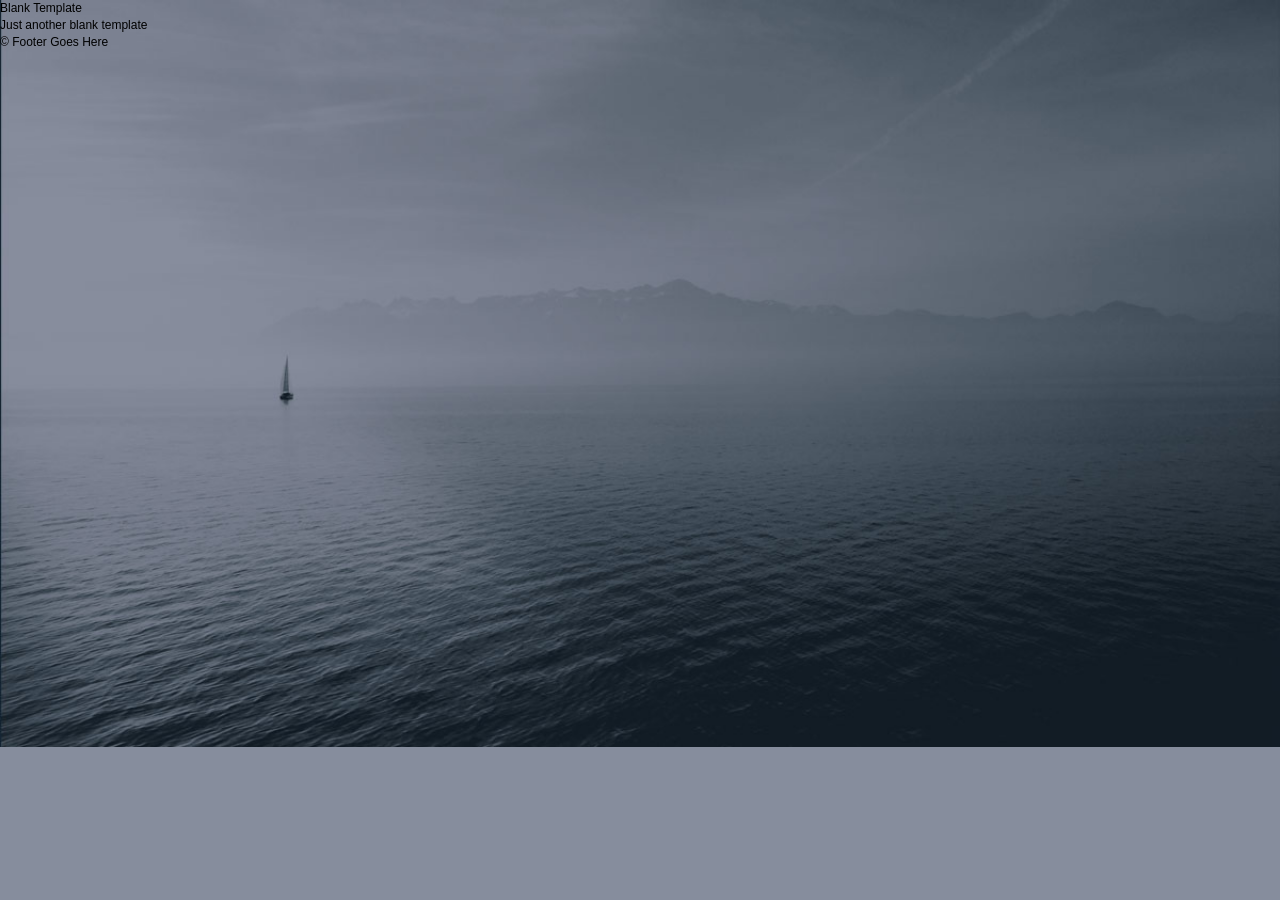
<file: Week_02_Styling/Assignment/starter_code/index.html>
<!DOCTYPE html>
<html lang="en">
	<head>
    	<meta charset="utf-8">
    	<meta name="description" content="Your description goes here">
    	<meta name="keywords" content="one, two, three">

		<title>Blank Template</title>

		<!-- external CSS link -->
		<link rel="stylesheet" href="css/reset.css">
		<link rel="stylesheet" href="css/style.css">

	</head>
	<body>
		<div id="container">
			<header>
				<h1>Blank Template</h1>
				<h2>Just another blank template</h2>
			</header>
			<footer>
				&copy; Footer Goes Here
			</footer>
		</div><!-- #container -->
	</body>
</html>
</file>
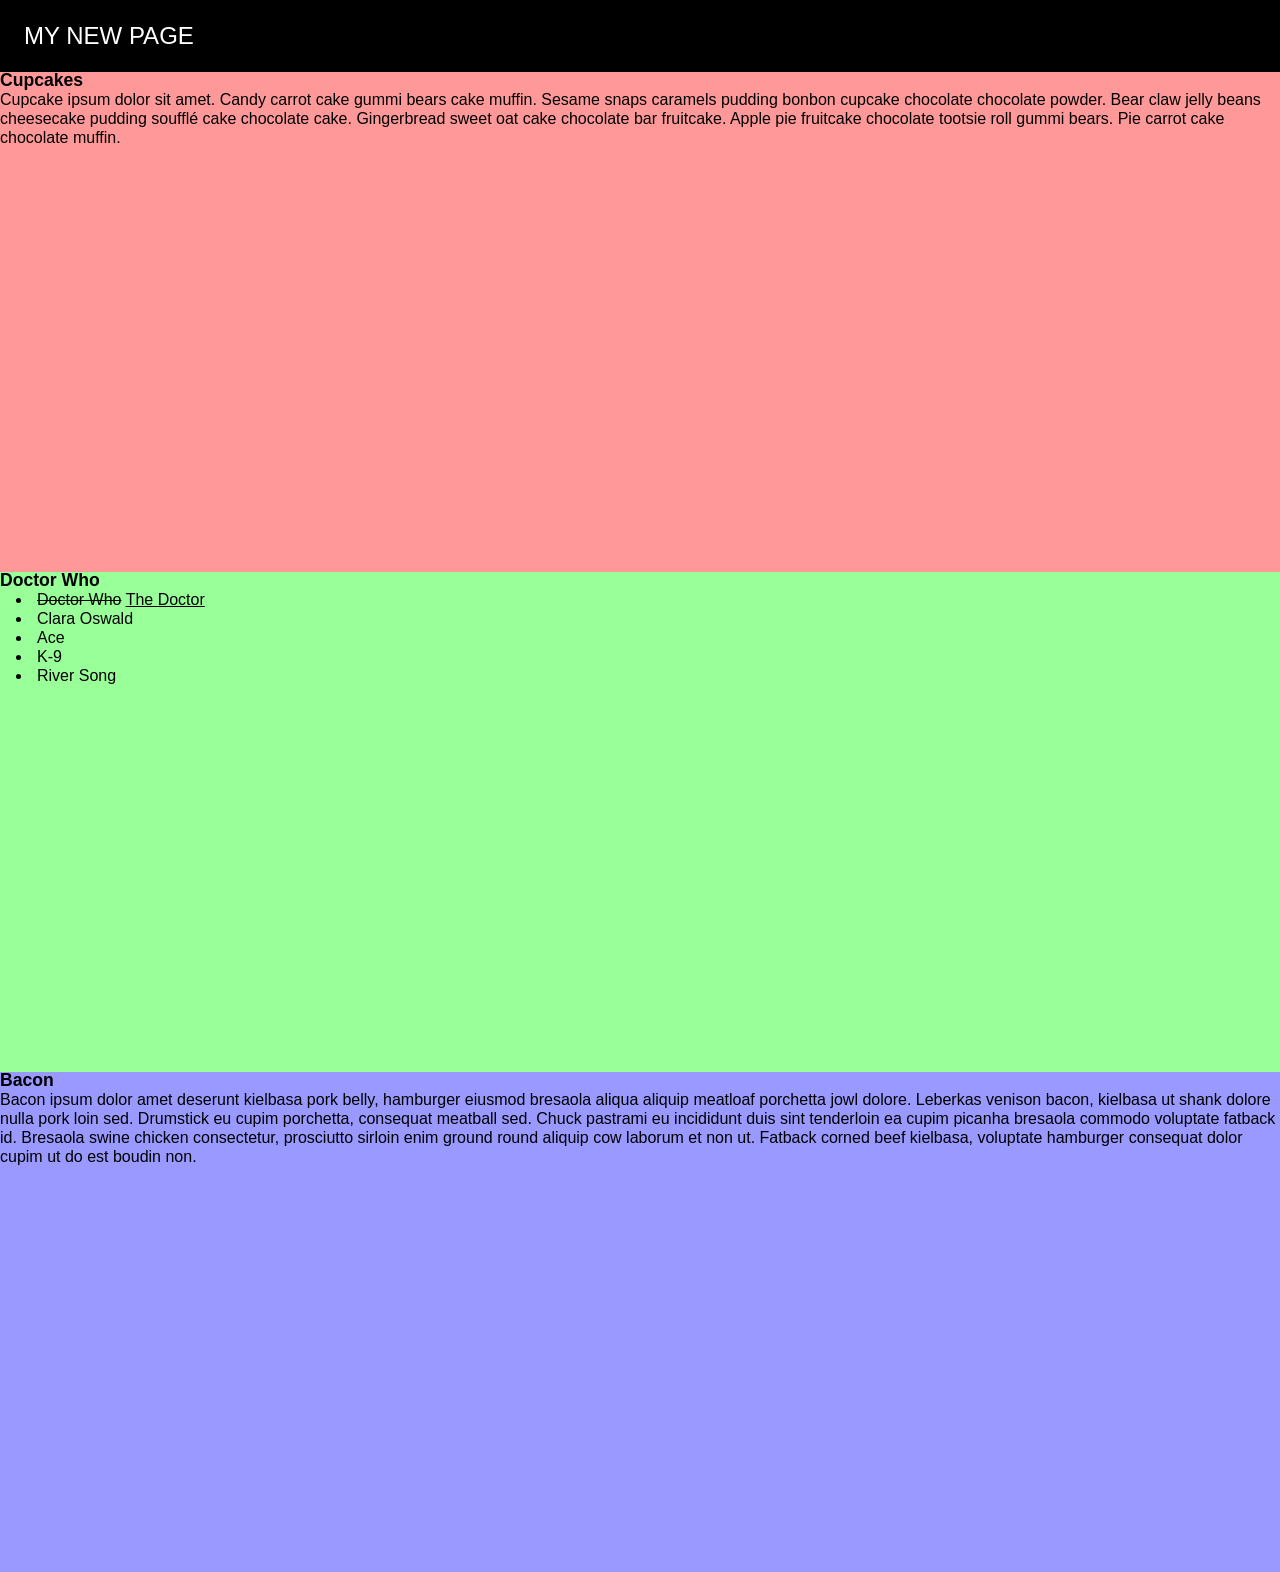
<file: Week_03_Layout/06_HTML_CSS_Lab/example/index.html>
<!DOCTYPE html>

<html lang="en-us">

<head>
	<meta charset="utf-8">
	<meta name="viewport" content="width=device-width, initial-scale=1">

	<title>My New Page</title>
	<link rel="stylesheet" href="css/reset.css">
	<link rel="stylesheet" href="css/main.css">
</head>

<body>
	<header>
		<h1>My New Page</h1>
	</header>

	<section id="section1" class="columns">
		<h2>Cupcakes</h2>

		<p>
			Cupcake ipsum dolor sit amet. Candy carrot cake gummi bears cake muffin. Sesame snaps caramels pudding bonbon cupcake chocolate chocolate powder. Bear claw jelly beans cheesecake pudding soufflé cake chocolate cake. Gingerbread sweet oat cake chocolate bar fruitcake. Apple pie fruitcake chocolate tootsie roll gummi bears. Pie carrot cake chocolate muffin.
		</p>
	</section>

	<section id="section2" class="columns">
		<h2>Doctor Who</h2>

		<ul>
			<li>
				<del>Doctor Who</del>
				<ins>The Doctor<ins>
			</li>
			
			<li>Clara Oswald</li>
			<li>Ace</li>
			<li>K-9</li>
			<li>River Song</li>
		</ul>
	</section>

	<section id="section3" class="columns">
		<h2>Bacon</h2>

		<p>
			Bacon ipsum dolor amet deserunt kielbasa pork belly, hamburger eiusmod bresaola aliqua aliquip meatloaf porchetta jowl dolore. Leberkas venison bacon, kielbasa ut shank dolore nulla pork loin sed. Drumstick eu cupim porchetta, consequat meatball sed. Chuck pastrami eu incididunt duis sint tenderloin ea cupim picanha bresaola commodo voluptate fatback id. Bresaola swine chicken consectetur, prosciutto sirloin enim ground round aliquip cow laborum et non ut. Fatback corned beef kielbasa, voluptate hamburger consequat dolor cupim ut do est boudin non.
		</p>
	</section>
</body>

<html>
</file>
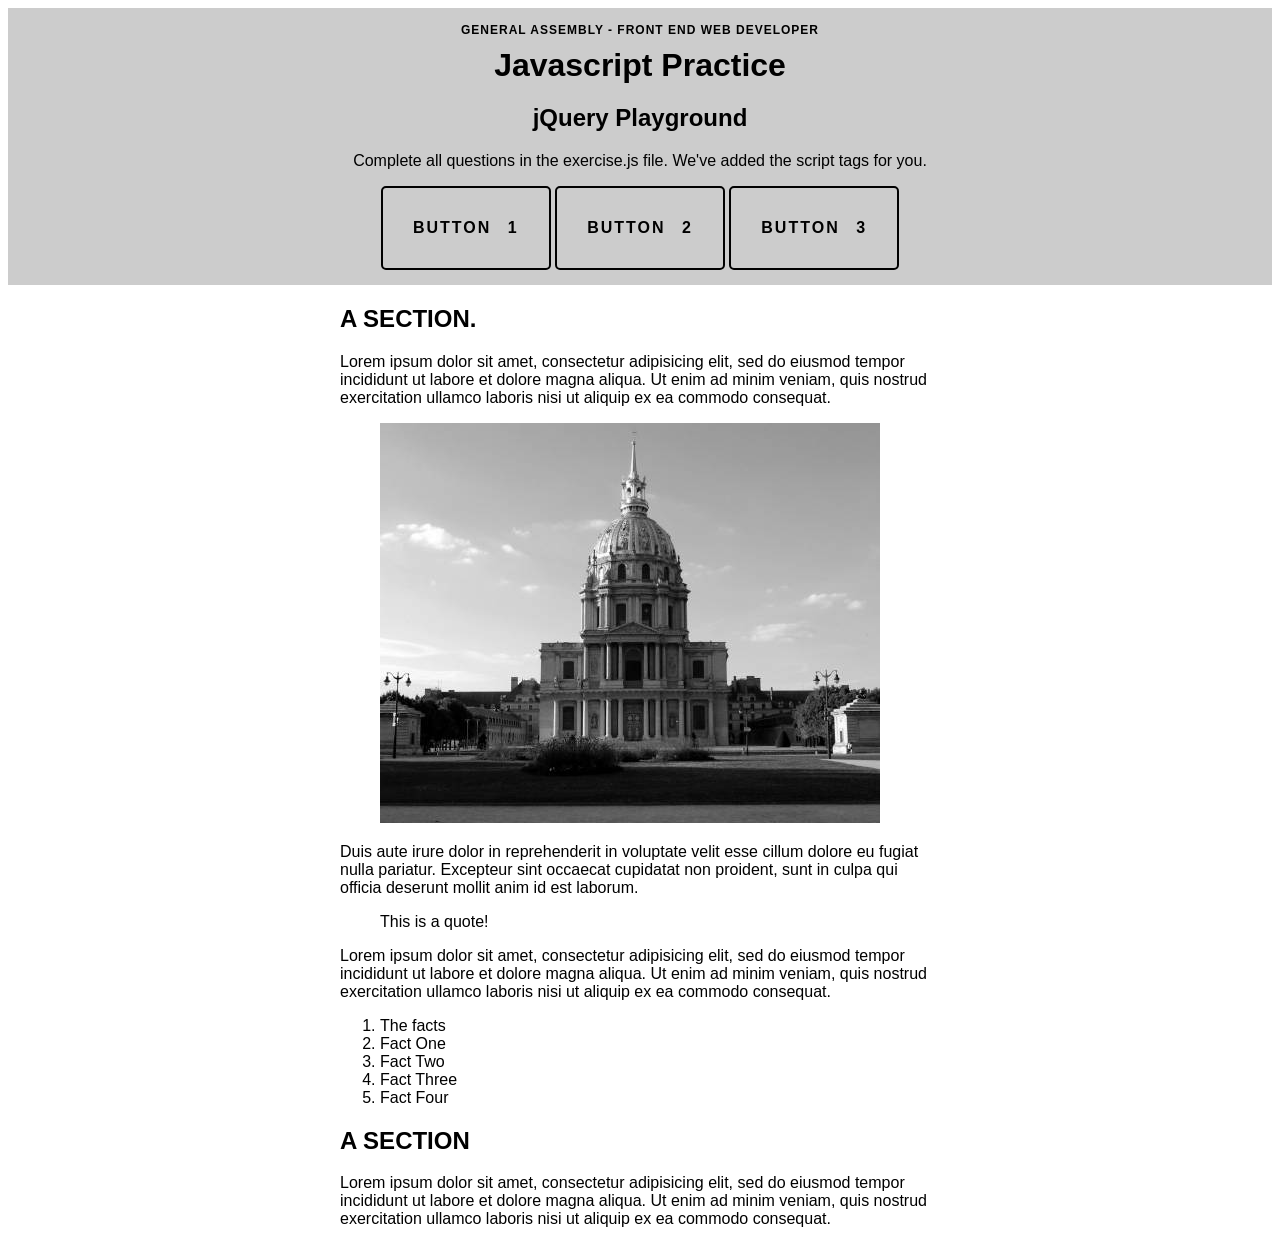
<file: Week_04_Intro_Programming/Assignment/jquery_dom_selector_practice/index.html>
<!doctype html>

<html>
  <head>
    <link rel="stylesheet" href="css/style.css" />
  </head>
  <body>
    
      <header role="banner">
        <h3>General Assembly - Front End Web Developer</h3>
        <h1>Javascript Practice</h1>
        <h2>jQuery Playground</h2>
        <p>
          Complete  all questions in the exercise.js file. We've added the script tags for you.
        </p>
        <div class="actions" id="button1">
          <p>Button 1</p>
        </div>

        <div class="actions" id="button2">
          <p>Button 2</p>
        </div>

        <div class="actions" id="button3">
          <p>Button 3</p>
        </div>
      </header>

      <div class="wrapper">
      <h2>A SECTION. </h2>

      <p> Lorem ipsum dolor sit amet, consectetur adipisicing elit, sed do eiusmod tempor incididunt ut labore et dolore magna aliqua. Ut enim ad minim veniam, quis nostrud exercitation ullamco laboris nisi ut aliquip ex ea commodo consequat.</p>

      <figure>
        <img class="city" src="img/city.jpeg" width="500" height="400" />
      </figure>

      <p>Duis aute irure dolor in reprehenderit in voluptate velit esse cillum dolore eu fugiat nulla pariatur. Excepteur sint occaecat cupidatat non proident, sunt in culpa qui officia deserunt mollit anim id est laborum.
      </p>

      <blockquote>
        This is a quote!
      </blockquote>

      <p>
        Lorem ipsum dolor sit amet, consectetur adipisicing elit, sed do eiusmod tempor incididunt ut labore et dolore magna aliqua. Ut enim ad minim veniam, quis nostrud exercitation ullamco laboris nisi ut aliquip ex ea commodo consequat. 
      </p>

      <ol>
        <li class="title">The facts</li>
        <li>Fact One</li>
        <li>Fact Two</li>
        <li class="falseFact">Fact Three</li>
        <li class="falseFact">Fact Four</li>
      </ol>

      <h2>A SECTION</h2>

      <p>
        Lorem ipsum dolor sit amet, consectetur adipisicing elit, sed do eiusmod tempor incididunt ut labore et dolore magna aliqua. Ut enim ad minim veniam, quis nostrud exercitation ullamco laboris nisi ut aliquip ex ea commodo consequat. 
      </p>
    </div>
    
    <!-- Scripts -->
    <script src="js/jquery.js"></script> <!-- linking to jQuery file -->
    <script src="js/exercise.js"></script> <!-- linking to exercise file -->
    <!-- End Scripts -->
  </body>
</html>
</file>
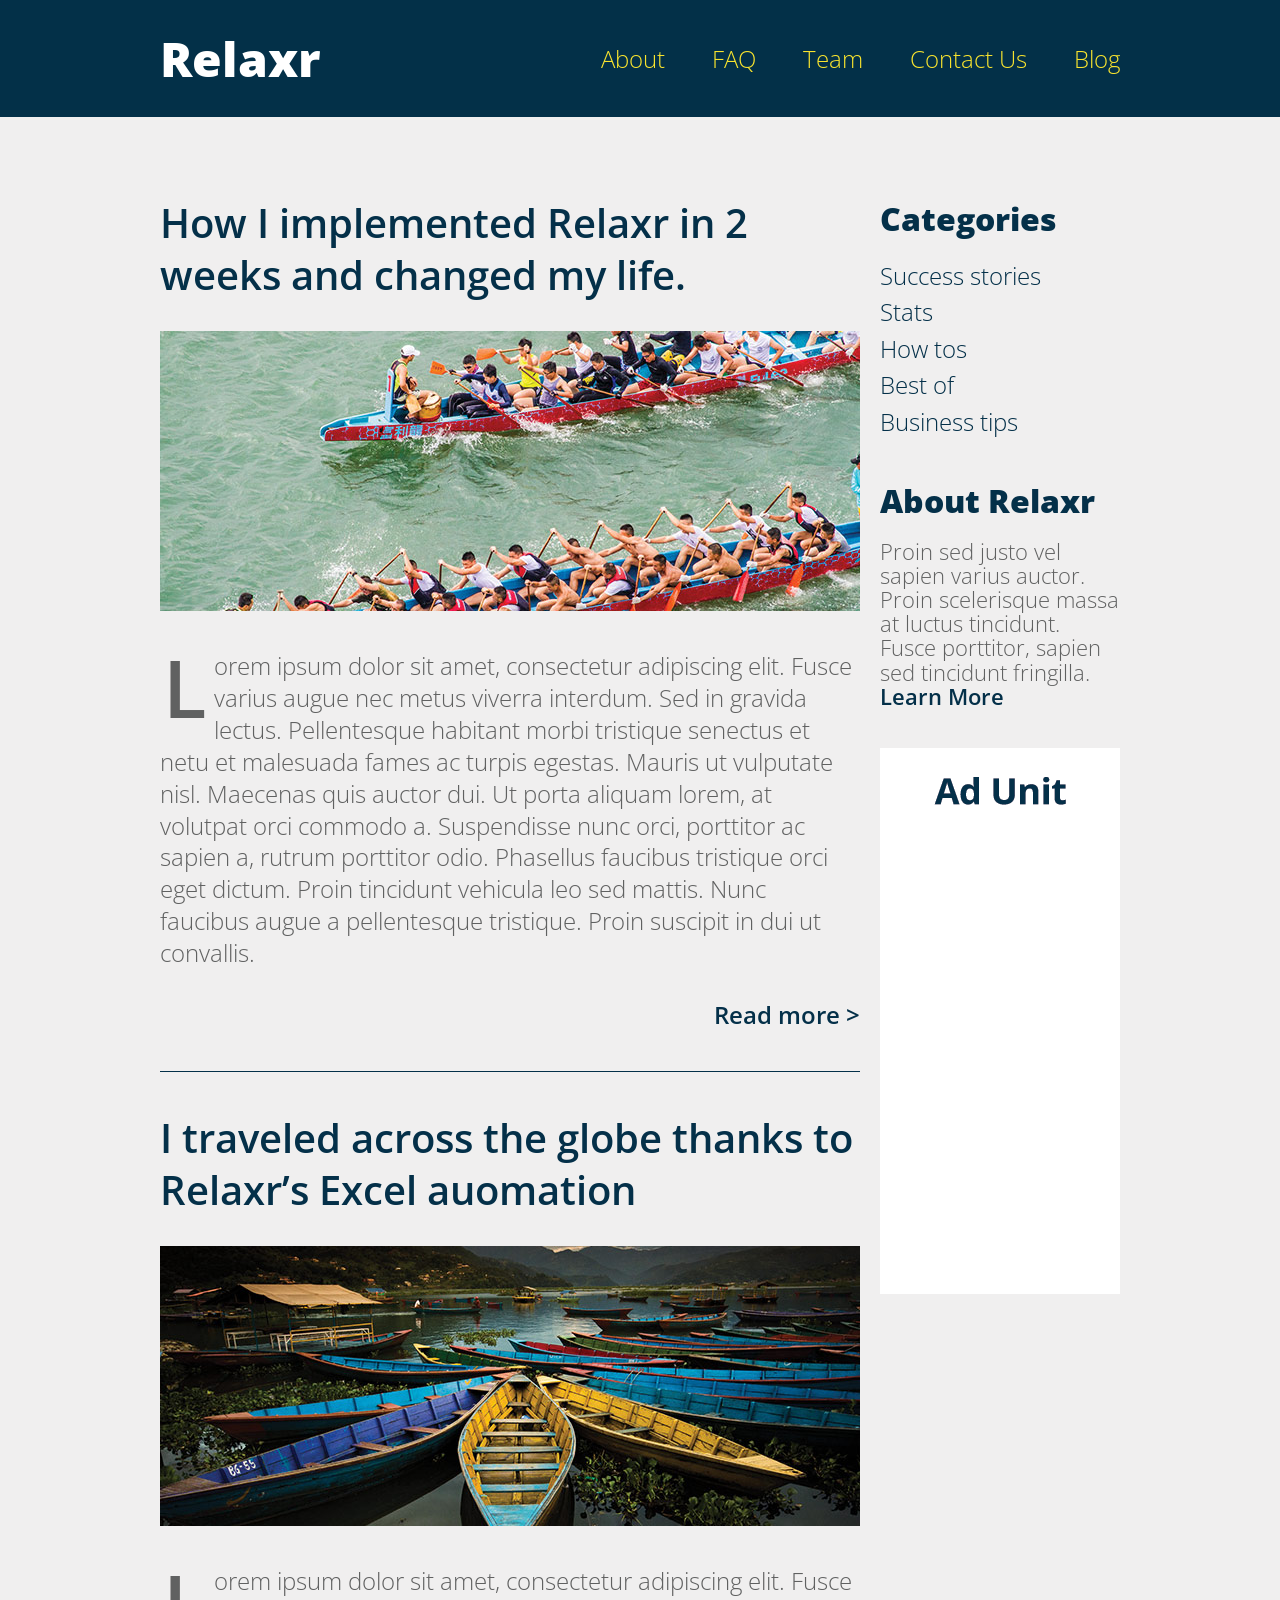
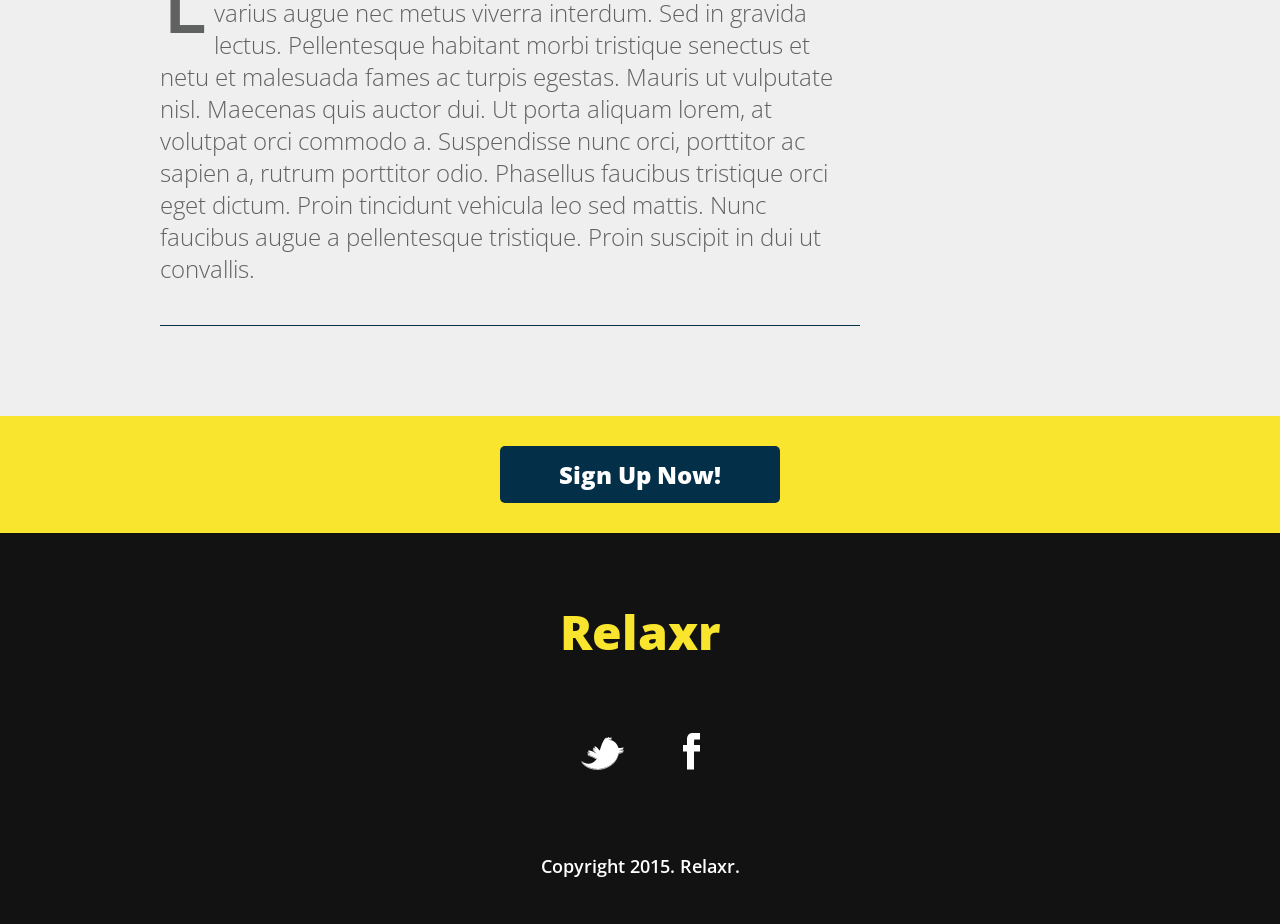
<file: Week_04_Intro_Programming/Assignment/starter_code/index.html>
<!DOCTYPE html>
<html lang="en">
	<head>
    	<meta charset="utf-8">
    	<meta name="description" content="The perfect personal assistant. Relaxr does your job for you so you can enjoy life as it is meant to be.">

		<title>Weather Background</title>
		<link href='http://fonts.googleapis.com/css?family=Open+Sans:300italic,300,600,800' rel='stylesheet' type='text/css'>

		<!-- external CSS link -->
		<link rel="stylesheet" href="css/reset.css">
		<link rel="stylesheet" href="css/style.css">
		<script src="http://ajax.googleapis.com/ajax/libs/jquery/2.1.3/jquery.min.js"></script>
	</head>
	<body>
		<header>
			<div class="container">
				<h1 class="logo">Relaxr</h1>
				<nav>
					<ul>
						<li><a href="#">About</a></li>
						<li><a href="#">FAQ</a></li>
						<li><a href="#">Team</a></li>
						<li><a href="#">Contact Us</a></li>
						<li><a href="#">Blog</a></li>
					</ul>
				</nav>
			</div>
		</header>
		<section id="main">
			<div class="container">
				<section id="posts">
					<article class="post">
						<h2><a href="#">How I implemented Relaxr in 2 weeks and changed my life.</a></h2>
						<img src="images/blog_photo1.jpg" alt="Crew Meet">
						<p>Lorem ipsum dolor sit amet, consectetur adipiscing elit. Fusce varius augue nec metus viverra interdum. Sed in gravida lectus. Pellentesque habitant morbi tristique senectus et netu et malesuada fames ac turpis egestas. Mauris ut vulputate nisl.  Maecenas quis auctor dui. Ut porta aliquam lorem, at volutpat orci commodo a. Suspendisse nunc orci, porttitor ac sapien a, rutrum porttitor odio. Phasellus faucibus tristique orci eget dictum. Proin tincidunt vehicula leo sed mattis. Nunc faucibus augue a pellentesque tristique. Proin suscipit in dui ut convallis.</p>

						<p class="readmore"><a href="#">Read more &gt;</a></p>
						<p class="hide" id="show-this-on-click">Maecenas quis auctor dui. Ut porta aliquam lorem, at volutpat orci commodo a. Suspendisse nunc orci, porttitor ac sapien a, rutrum porttitor odio. Phasellus faucibus tristique orci eget dictum. Proin tincidunt vehicula leo sed mattis. Nunc faucibus augue a pellentesque tristique. Proin suscipit in dui ut convallis.</p>
						<p class="readless hide"><a href="#">Read less &gt;</a></p>
					</article>
					<article class="post">
						<h2><a href="#">I traveled across the globe thanks to Relaxr’s Excel auomation</a></h2>
						<img src="images/blog_photo2.jpg" alt="Canoes">
						<p>Lorem ipsum dolor sit amet, consectetur adipiscing elit. Fusce varius augue nec metus viverra interdum. Sed in gravida lectus. Pellentesque habitant morbi tristique senectus et netu et malesuada fames ac turpis egestas. Mauris ut vulputate nisl.  Maecenas quis auctor dui. Ut porta aliquam lorem, at volutpat orci commodo a. Suspendisse nunc orci, porttitor ac sapien a, rutrum porttitor odio. Phasellus faucibus tristique orci eget dictum. Proin tincidunt vehicula leo sed mattis. Nunc faucibus augue a pellentesque tristique. Proin suscipit in dui ut convallis.</p>

					</article>
				</section><!--
			--><aside id="sidebar">
					<h3>Categories</h3>
					<ul>
						<li><a href="#">Success stories</a></li>
						<li><a href="#">Stats</a></li>
						<li><a href="#">How tos</a></li>
						<li><a href="#">Best of</a></li>
						<li><a href="#">Business tips</a></li>
					</ul>
					<h3>About Relaxr</h3>
					<p>Proin sed justo vel sapien varius auctor. Proin scelerisque massa at luctus tincidunt. Fusce porttitor, sapien sed tincidunt fringilla.<br>
					<a href="#" class="learnmore">Learn More</a> <span class="hide" id="learnmoretext">Here is some more text about this fun thing!</p>
					<img src="images/ad-unit.png" alt="Ad Unit">
				</aside>
			</div>
		</section>

		<aside id="bottom-cta">
			<a class="button blue" href="#">Sign Up Now!</a>
		</aside>
		<footer>
			<h4 class="logo">Relaxr</h4>

			<ul>
				<li><a href="#"><img src="images/twitter.png" alt="Twitter logo"></a></li>
				<li><a href="#"><img src="images/facebook.png" alt="Facebook logo"></a></li>
			</ul>

			<p class="copyright">Copyright 2015. Relaxr.</p>
		</footer>
	</body>
</html>
</file>
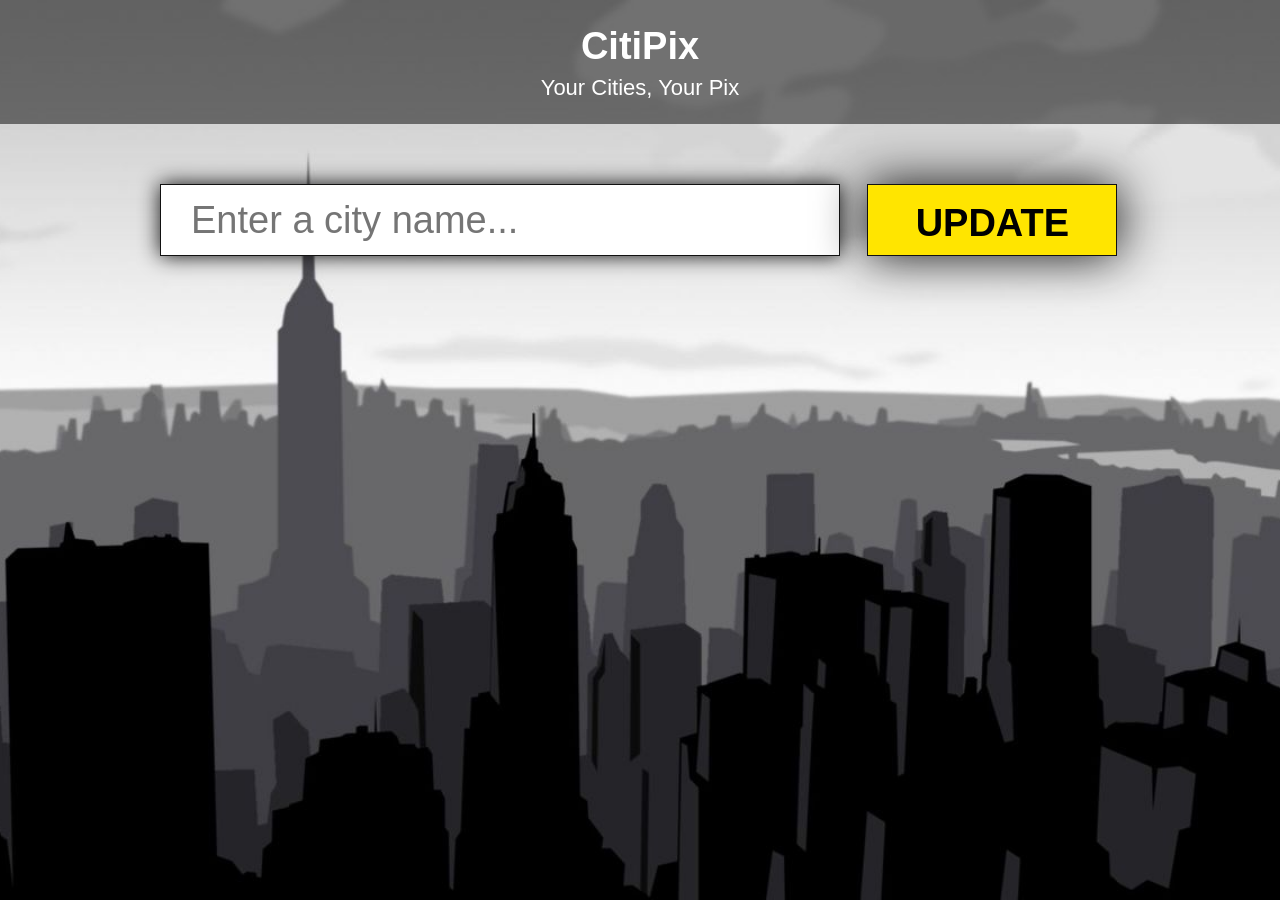
<file: Week_05_Variables_Functions/Assignment/starter_code/index.html>
<!DOCTYPE html>
<html>

<head>
	<meta charset="utf-8">
	<meta name="description" content="Your description goes here">
	<meta name="keywords" content="one, two, three">

	<title>City Background</title>

	<!-- external CSS link -->
	<link rel="stylesheet" href="css/reset.css">
	<link rel="stylesheet" href="css/style.css">
</head>

<body>
	<header>
		<div class="title">
			<h1>CitiPix</h1>
			<p>Your Cities, Your Pix</p>
		</div>
	</header>
	
	<div class="container">
		<form>
			<input type="text" id="city-type" placeholder="Enter a city name...">
			<input type="submit" value="Update" id="submit-btn">
		</form>
	</div>
</body>

</html>
</file>
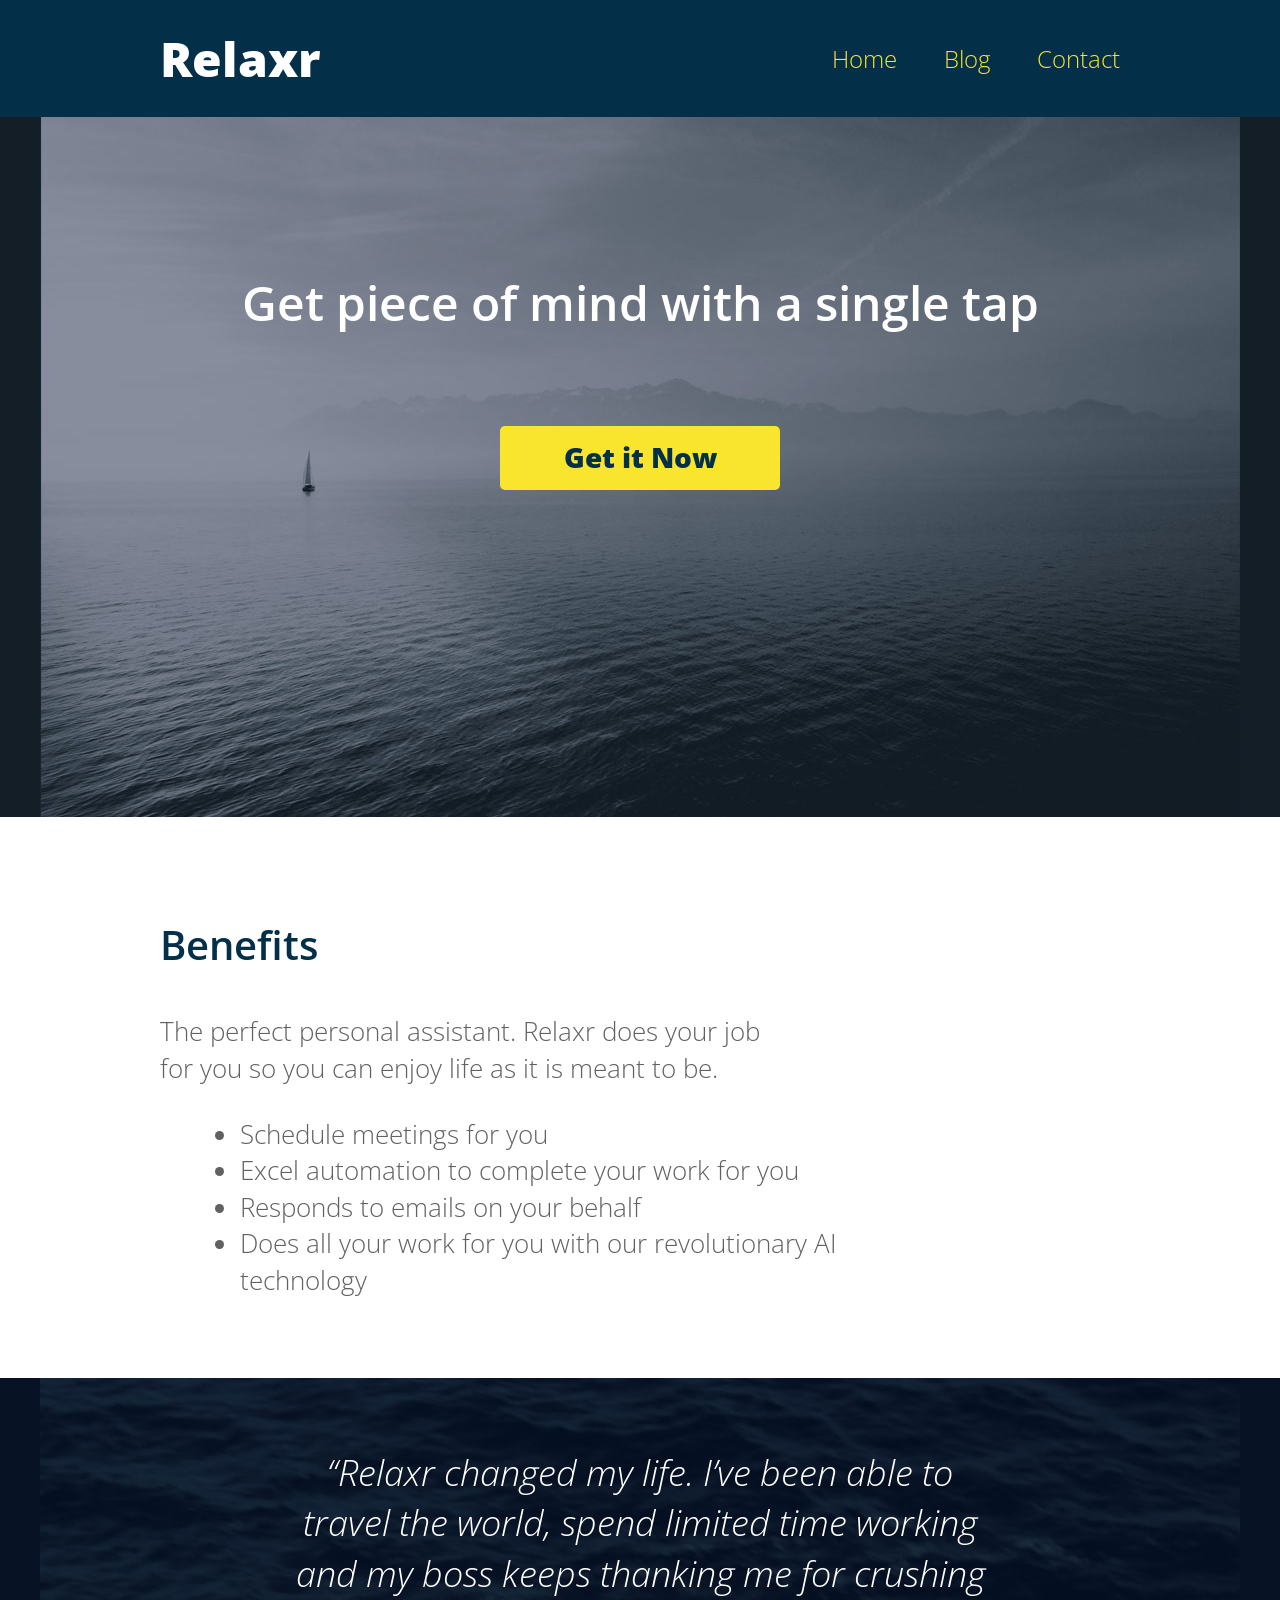
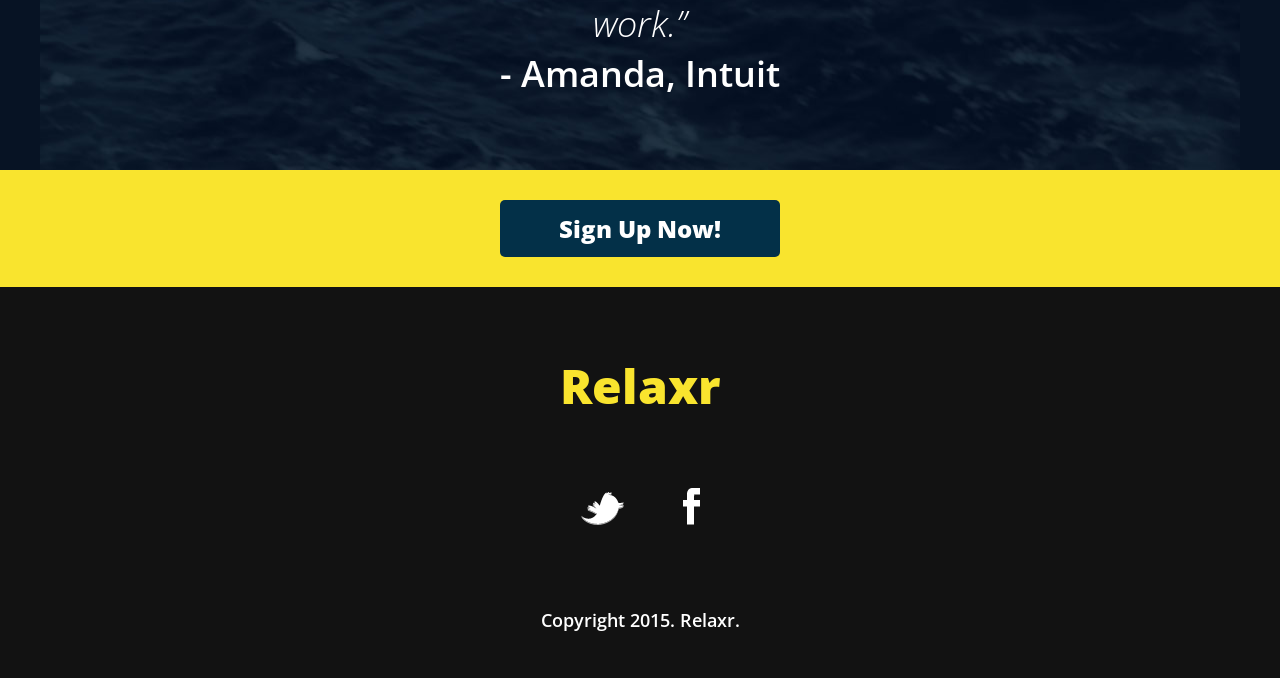
<file: Week_06_Forms_Refactor/Assignment/starter_code/index.html>
<!DOCTYPE html>
<html lang="en">
	<head>
    	<meta charset="utf-8">
    	<meta name="description" content="The perfect personal assistant. Relaxr does your job for you so you can enjoy life as it is meant to be.">

		<title>Relaxr Landing Page</title>
		<link href='http://fonts.googleapis.com/css?family=Open+Sans:300italic,300,600,800' rel='stylesheet' type='text/css'>

		<!-- external CSS link -->
		<link rel="stylesheet" href="css/reset.css">
		<link rel="stylesheet" href="css/style.css">

	</head>
	<body>
		<header>
			<div class="container">
				<h1 class="logo">Relaxr</h1>
				<nav>
					<ul>
						<li><a href="index.html">Home</a></li>
						<li><a href="blog.html">Blog</a></li>
						<li><a href="contact.html">Contact</a></li>
					</ul>
				</nav>
			</div>
		</header>
		<section id="hero">
			<div class="container">
				<h2>Get piece of mind with a single tap</h2>
				<a class="button yellow" href="#">Get it Now</a>
			</div>
		</section>
		<section id="benefits">
			<div class="container">
				<h3>Benefits</h3>
				<p>The perfect personal assistant. Relaxr does your job for you so you can enjoy life as it is meant to be.</p>
				<ul>
					<li>Schedule meetings for you</li>
					<li>Excel automation to complete your work for you</li>
					<li>Responds to emails on your behalf</li>
					<li>Does all your work for you with our revolutionary AI technology</li>
				</ul>
			</div>
		</section>
		<section id="testimonial">
			<div class="container">
				<blockquote>&ldquo;Relaxr changed my life. I&rsquo;ve been able to travel the world, spend limited time working and my boss keeps thanking me for crushing work.&rdquo;
				<span>- Amanda, Intuit</span></blockquote>
			</div>
		</section>
		<aside id="bottom-cta">
			<a class="button blue" href="#">Sign Up Now!</a>
		</aside>
		<footer>
			<h4 class="logo">Relaxr</h4>

			<ul>
				<li><a href="#"><img src="images/twitter.png" alt="Twitter logo"></a></li>
				<li><a href="#"><img src="images/facebook.png" alt="Facebook logo"></a></li>
			</ul>

			<p class="copyright">Copyright 2015. Relaxr.</p>
		</footer>
	</body>
</html>
</file>
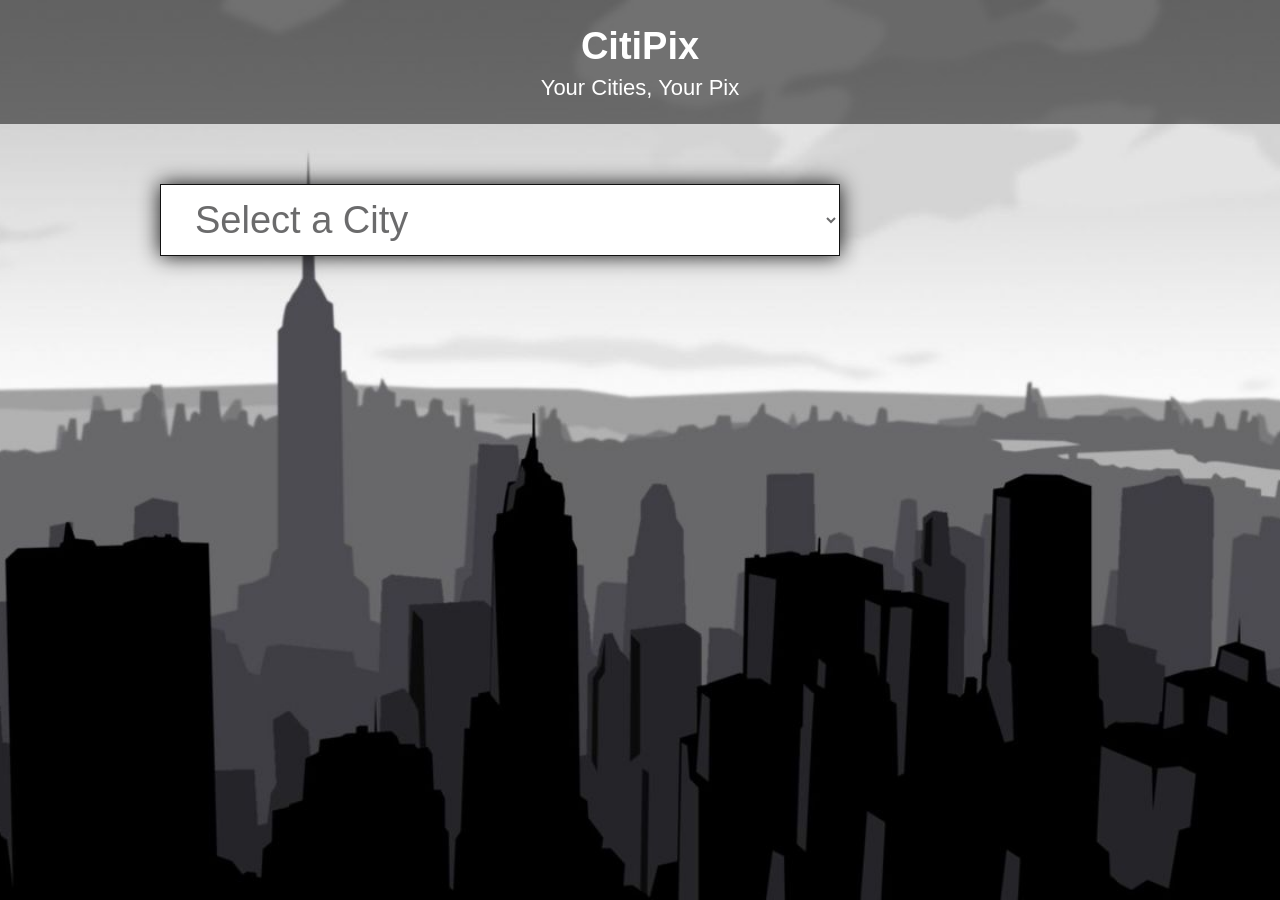
<file: Week_07_Arrays_and_Things/Assignment/starter_code/index.html>
<!DOCTYPE html>
<html lang="en">
	<head>
    	<meta charset="utf-8">
    	<meta name="description" content="Your description goes here">
    	<meta name="keywords" content="one, two, three">

		<title>City Background</title>

		<!-- external CSS link -->
		<link rel="stylesheet" href="css/reset.css">
		<link rel="stylesheet" href="css/style.css">

	</head>
	<body>
		<header>
			<div class="title">
				<h1>CitiPix</h1>
				<p>Your Cities, Your Pix</p>
			</div>
		</header>
			<div class="container">
				<form>
					<select id="city-type">
						<option>Select a City</option>
					</select>
				</form>
			</div>
	</body>
</html>
</file>
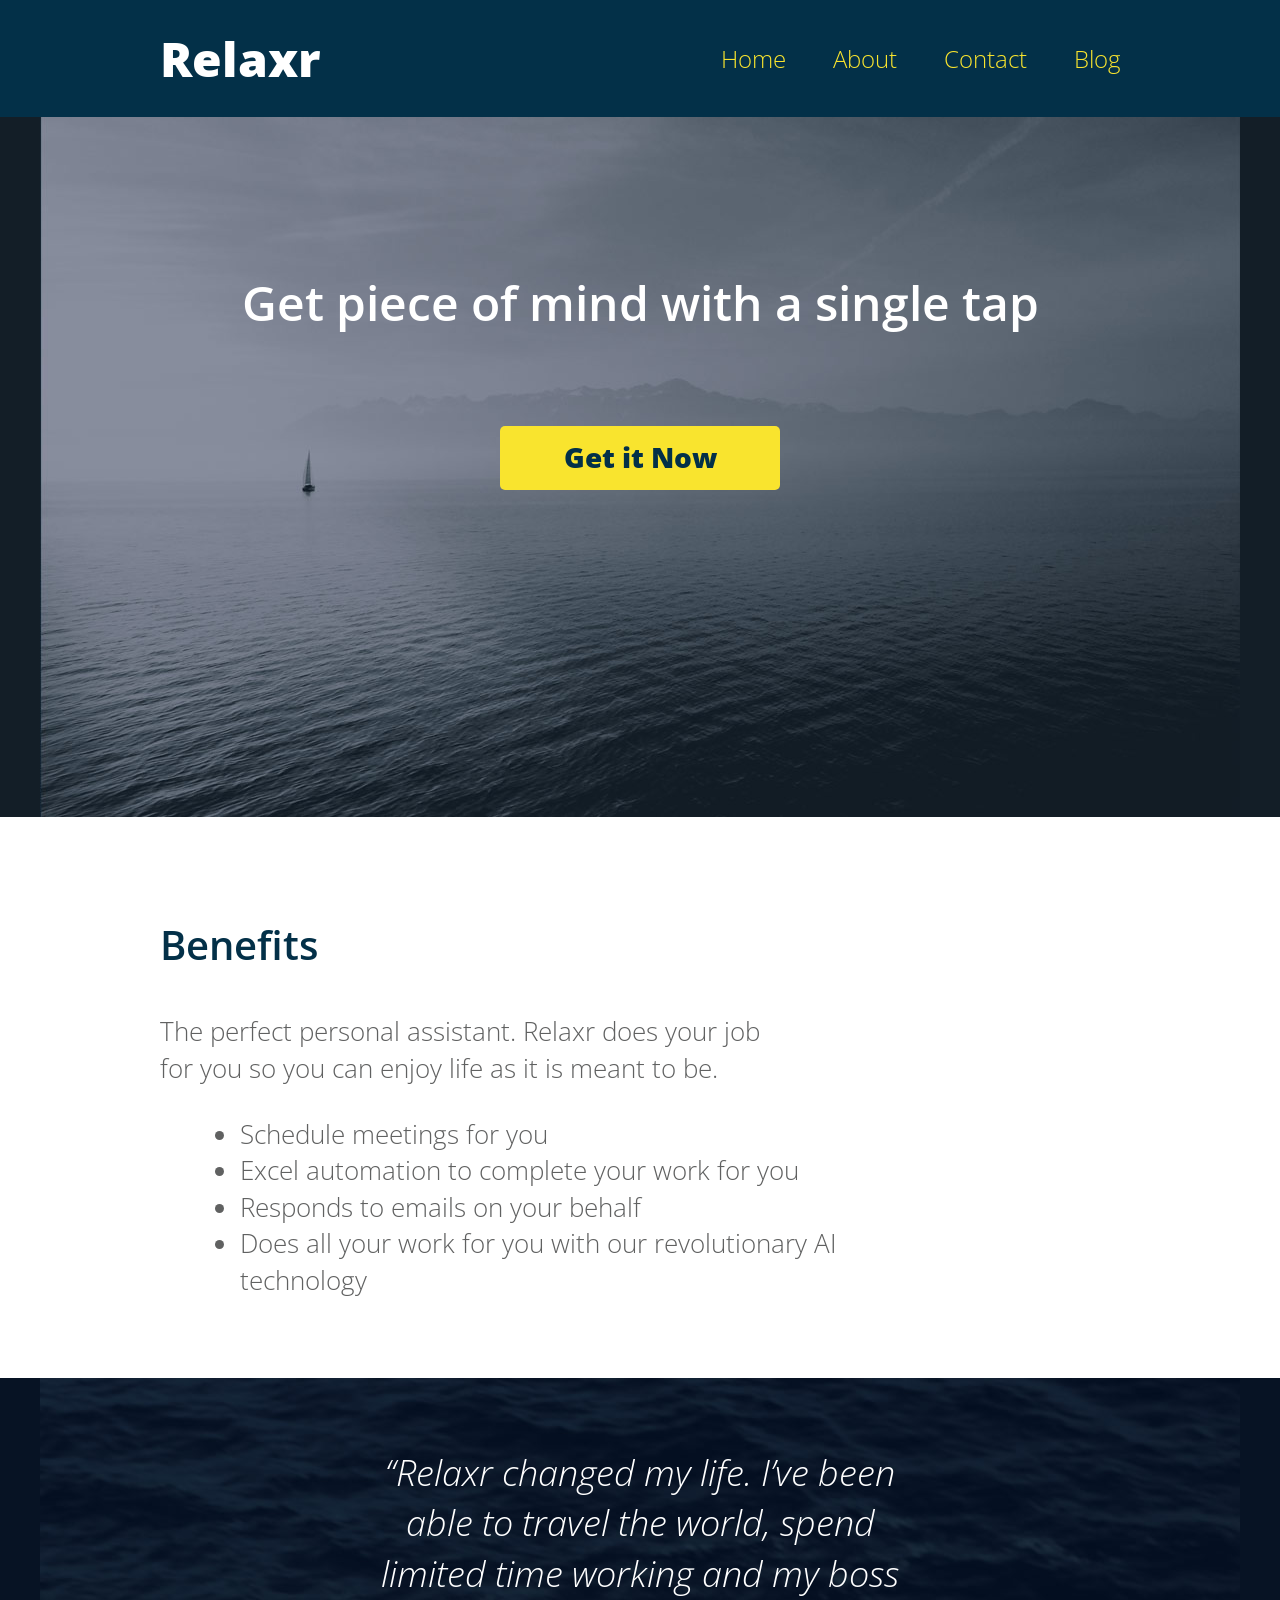
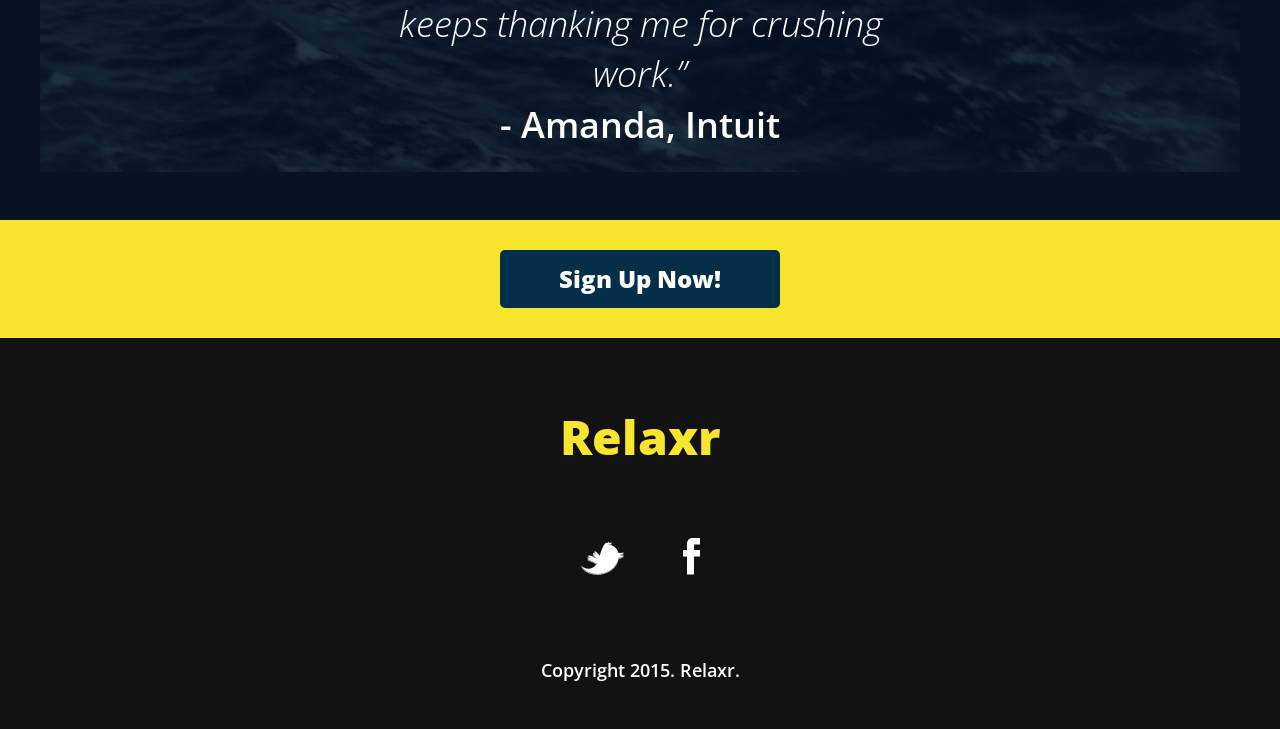
<file: Week_08_Intro_Responsive/Assignment/starter_code/index.html>
<!DOCTYPE html>
<html lang="en">
	<head>
    	<meta charset="utf-8">
    	<meta name="description" content="The perfect personal assistant. Relaxr does your job for you so you can enjoy life as it is meant to be.">

		<title>Relaxr Landing Page</title>
		<link href='http://fonts.googleapis.com/css?family=Open+Sans:300italic,300,600,800' rel='stylesheet' type='text/css'>

		<!-- external CSS link -->
		<link rel="stylesheet" href="css/reset.css">
		<link rel="stylesheet" href="css/style.css">

	</head>
	<body>
		<header>
			<div class="container">
				<h1 class="logo">Relaxr</h1>
				<nav>
					<ul>
						<li><a href="index.html">Home</a></li>
						<li><a href="#">About</a></li>
						<li><a href="#">Contact</a></li>
						<li><a href="blog.html">Blog</a></li>
					</ul>
				</nav>
			</div>
		</header>
		<section id="hero">
			<div class="container">
				<h2>Get piece of mind with a single tap</h2>
				<a class="button yellow" href="#">Get it Now</a>
			</div>
		</section>
		<section id="benefits">
			<div class="container">
				<h3>Benefits</h3>
				<p>The perfect personal assistant. Relaxr does your job for you so you can enjoy life as it is meant to be.</p>
				<ul>
					<li>Schedule meetings for you</li>
					<li>Excel automation to complete your work for you</li>
					<li>Responds to emails on your behalf</li>
					<li>Does all your work for you with our revolutionary AI technology</li>
				</ul>
			</div>
		</section>
		<section id="testimonial">
			<div class="container">
				<blockquote>&ldquo;Relaxr changed my life. I&rsquo;ve been able to travel the world, spend limited time working and my boss keeps thanking me for crushing work.&rdquo;
				<span>- Amanda, Intuit</span></blockquote>
			</div>
		</section>
		<aside id="bottom-cta">
			<a class="button blue" href="#">Sign Up Now!</a>
		</aside>
		<footer>
			<h4 class="logo">Relaxr</h4>

			<ul>
				<li><a href="#"><img src="images/twitter.png" alt="Twitter logo"></a></li>
				<li><a href="#"><img src="images/facebook.png" alt="Facebook logo"></a></li>
			</ul>

			<p class="copyright">Copyright 2015. Relaxr.</p>
		</footer>
	</body>
</html>
</file>
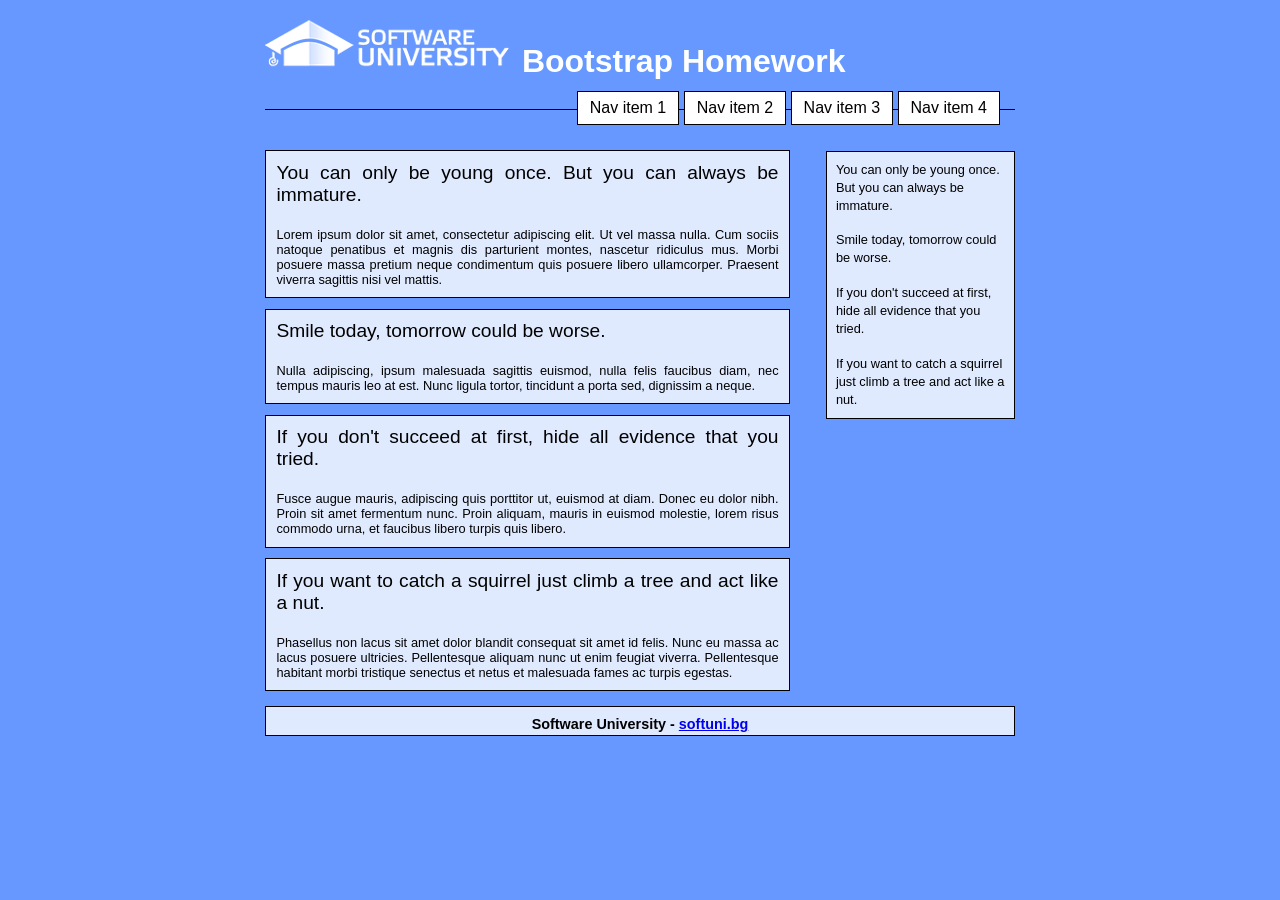
<file: Week_09_Bootstrap/Assignment/starter_code/index.html>
<!DOCTYPE html>
<html xmlns="http://www.w3.org/1999/xhtml">

<head>
    <title>Bootstrap Homework</title>
    <link href="css/styles.css" rel="stylesheet" />
</head>

<body>
    <div id="wrapper">
        <header>
            <h1>
                <a href="#">
                    <img src="images/softuni.png" alt="logo" />
                    <span>Bootstrap Homework</span>
                </a>
            </h1>

            <nav>
                <ul>
                    <li>
                        <a href="#">Nav item 1</a>
                    </li>
                    <li>
                        <a href="#">Nav item 2</a>
                    </li>
                    <li>
                        <a href="#">Nav item 3</a>
                    </li>
                    <li>
                        <a href="#">Nav item 4</a>
                    </li>
                </ul>
            </nav>
        </header>

        <section>
            <article>
                <header>
                    <h1>You can only be young once. But you can always be immature.</h1>
                </header>
                <div>
                    <p>
                        Lorem ipsum dolor sit amet, consectetur adipiscing elit. Ut vel massa
                        nulla. Cum sociis natoque penatibus et magnis dis parturient montes, nascetur
                        ridiculus mus. Morbi posuere massa pretium neque condimentum quis posuere
                        libero ullamcorper. Praesent viverra sagittis nisi vel mattis.
                    </p>
                </div>
            </article>

            <article>
                <header>
                    <h1>Smile today, tomorrow could be worse.</h1>
                </header>
                <div>
                    <p>
                        Nulla adipiscing, ipsum malesuada sagittis euismod, nulla felis faucibus
                        diam, nec tempus mauris leo at est. Nunc ligula tortor, tincidunt a porta
                        sed, dignissim a neque.
                    </p>
                </div>
            </article>

            <article>
                <header>
                    <h1>If you don't succeed at first, hide all evidence that you tried.</h1>
                </header>
                <div>
                    <p>
                        Fusce augue mauris,
                        adipiscing quis porttitor ut, euismod at diam. Donec eu dolor nibh. Proin
                        sit amet fermentum nunc. Proin aliquam, mauris in euismod molestie, lorem
                        risus commodo urna, et faucibus libero turpis quis libero.
                    </p>
                </div>
            </article>

            <article>
                <header>
                    <h1>If you want to catch a squirrel just climb a tree and act like a nut.</h1>
                </header>
                <div>
                    <p>
                        Phasellus non lacus sit amet dolor blandit consequat sit amet id felis.
                        Nunc eu massa ac lacus posuere ultricies. Pellentesque aliquam nunc ut
                        enim feugiat viverra. Pellentesque habitant morbi tristique senectus et
                        netus et malesuada fames ac turpis egestas.
                    </p>
                </div>
            </article>
        </section>

        <aside class="news">
            <div>
                <ul>
                    <li class="block">
                        <a href="#">You can only be young once. But you can always be immature.</a>
                    </li>
                    <li class="block">
                        <a href="#">Smile today, tomorrow could be worse.</a>
                    </li>
                    <li class="block">
                        <a href="#">If you don't succeed at first, hide all evidence that you tried.</a>
                    </li>
                    <li class="block">
                        <a href="#">If you want to catch a squirrel just climb a tree and act like a nut.</a>
                    </li>
                </ul>
            </div>
        </aside>

        <footer>
            <h2>
                Software University - <a href="http://softuni.bg">softuni.bg</a>
            </h2>
        </footer>
    </div>
</body>

</html>
</file>
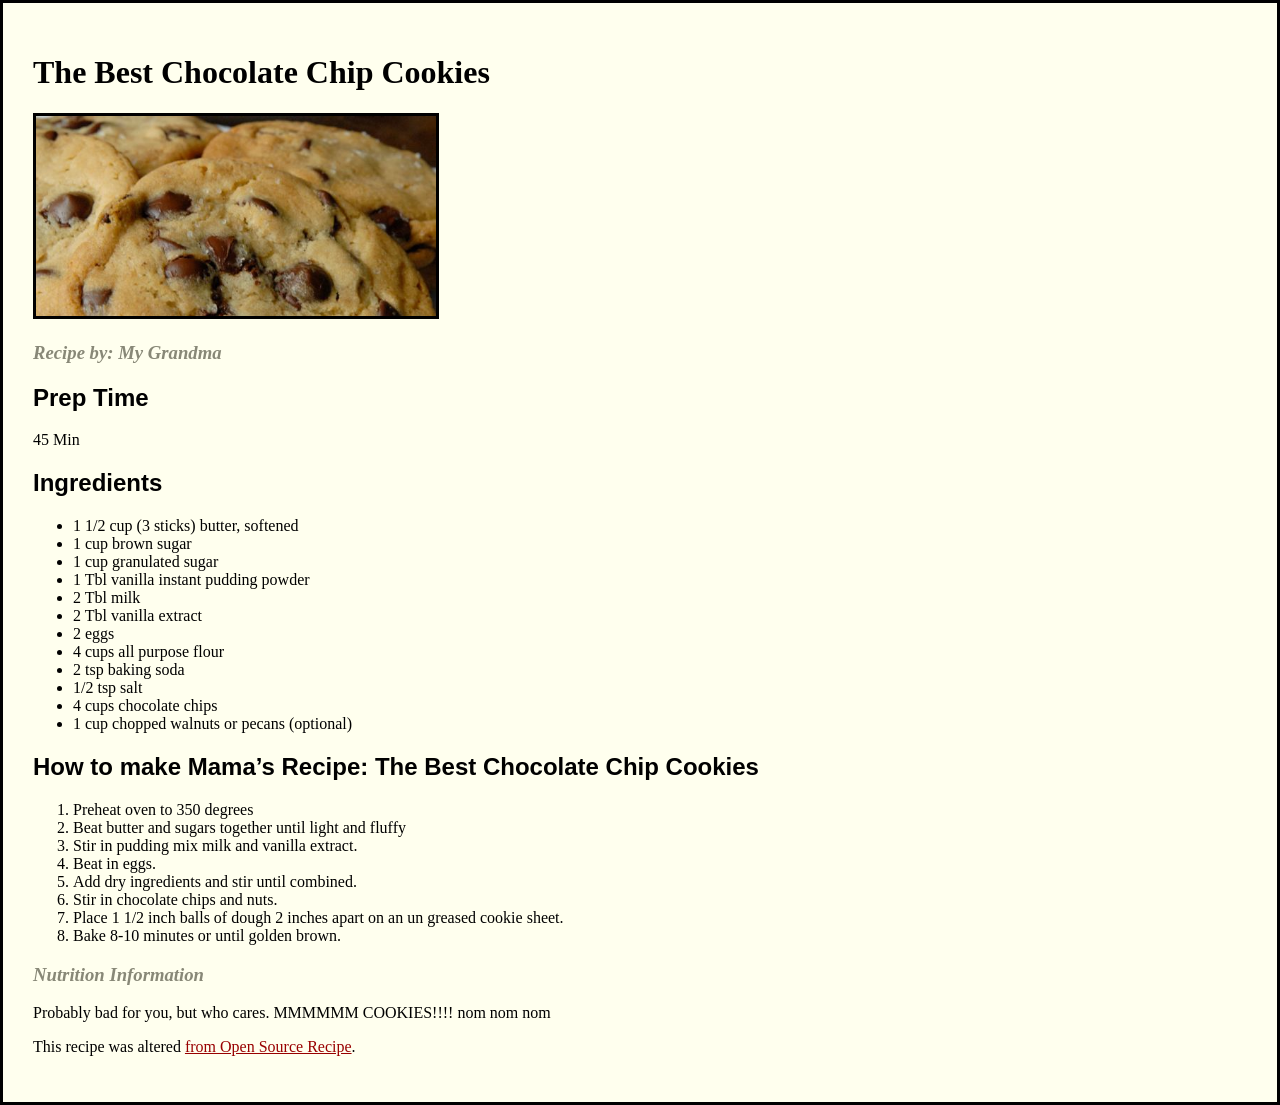
<file: Week_01_Basics/01_html_basics/solution/cookie_recipe/index.html>
﻿<!doctype html>
	<head>
		<meta charset="utf-8">
		<title>Cookies</title>
		<link rel="stylesheet" href="style.css">
	</head>
	<body>

		<h1>The Best Chocolate Chip Cookies</h1>

		<img src="cookies.jpg" width="400">

		<h3>Recipe by: My Grandma</h3>


		<h2>Prep Time</h2>
		<p>45 Min</p>
		
		<h2>Ingredients</h2>
		<ul>
			<li>1 1/2 cup (3 sticks) butter, softened</li>
			<li>1 cup brown sugar</li>
			<li>1 cup granulated sugar</li>
			<li>1 Tbl vanilla instant pudding powder</li>
			<li>2 Tbl milk</li>
			<li>2 Tbl vanilla extract</li>
			<li>2 eggs</li>
			<li>4 cups all purpose flour</li>
			<li>2 tsp baking soda</li>
			<li>1/2 tsp salt</li>
			<li>4 cups chocolate chips</li>
			<li>1 cup chopped walnuts or pecans (optional)</li>

		</ul>

		
		<h2>How to make Mama’s Recipe: The Best Chocolate Chip Cookies</h2>

		<ol>
			<li>Preheat oven to 350 degrees</li>
			<li>Beat butter and sugars together until light and fluffy</li>
			<li>Stir in pudding mix milk and vanilla extract.</li>
			<li>Beat in eggs.</li>
			<li>Add dry ingredients and stir until combined.</li>
			<li>Stir in chocolate chips and nuts.</li>
			<li>Place 1 1/2 inch balls of dough 2 inches apart on an un greased cookie sheet.</li>
			<li>Bake 8-10 minutes or until golden brown.</li>
		</ol>
		

		<h3>Nutrition Information</h3>

		<p>Probably bad for you, but who cares. MMMMMM COOKIES!!!! nom nom nom</p>

		<p>This recipe was altered <a href= "http://www.opensourcefood.com/people/Amanori/recipes/mamas-recipe-the-best-chocolate-chip-cookies">from Open Source Recipe</a>.</p>

	</body>
</html>
</file>
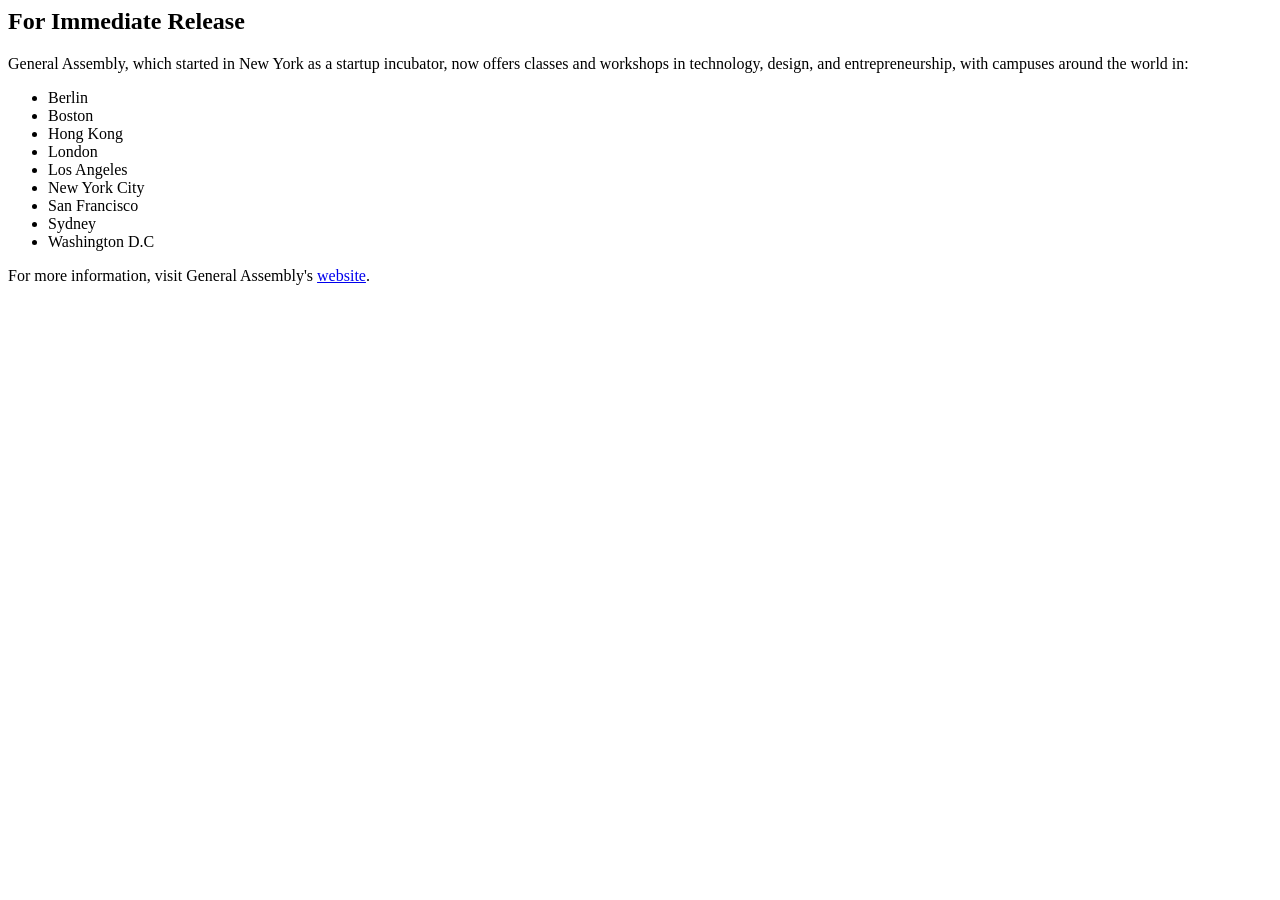
<file: Week_01_Basics/01_html_basics/solution/ga_press_release/index.html>
<html>
<h2>For Immediate Release</h2>

		<p>General Assembly, which started in New York as a startup incubator, now offers classes and workshops in technology, design, and entrepreneurship, with campuses around the world in:</p>
	
<ul>
	<li>Berlin</li>
	<li>Boston</li>
	<li>Hong Kong</li>
	<li>London</li>
	<li>Los Angeles</li>
	<li>New York City</li>
	<li>San Francisco</li>
	<li>Sydney</li>
	<li>Washington D.C</li>
</ul>
	
	<p>For more information, visit General Assembly's <a href="https://generalassemb.ly/">website</a>.</p>
</html>
</file>
<file: Week_02_Styling/Assignment/starter_code/css/style.css>
/*
Project Name: Blank Template
Client: Your Client
Author: Your Name
Developer @GA in NYC
*/


/******************************************
/* SETUP
/*******************************************/

/* Box Model Hack */
* {
     -moz-box-sizing: border-box; /* Firexfox */
     -webkit-box-sizing: border-box; /* Safari/Chrome/iOS/Android */
     box-sizing: border-box; /* IE */
}

/* Clear fix hack */
.clearfix:after {
     content: ".";
     display: block;
     clear: both;
     visibility: hidden;
     line-height: 0;
     height: 0;
}

.clear {
  clear: both;
}

.alignright {
  float: right;
  padding: 0 0 10px 10px; /* note the padding around a right floated image */
}

.alignleft {
  float: left;
  padding: 0 10px 10px 0; /* note the padding around a left floated image */
}

/******************************************
/* BASE STYLES
/*******************************************/

body {
     color: #000;
     font-size: 12px;
     line-height: 1.4;
     font-family: Helvetica, Arial, sans-serif;
     background: url(../images/header_bg.jpg) no-repeat center top rgb(134,141,157);
      background-size: cover;
}


/******************************************
/* LAYOUT
/*******************************************/

/* Center the container */
#container {
  width: 100%;
  margin: auto;
  height: 500px;

}

header {

}

footer {

}

/******************************************
/* ADDITIONAL STYLES
/*******************************************/
</file>
<file: Week_03_Layout/06_HTML_CSS_Lab/example/css/main.css>
/* 
 * MAIN STYLES
 */

* {
	box-sizing: border-box;
}

body {
	font-family: Helvetica, sans-serif;
}

header {
	background-color: #000;
	color: #fff;
	font-size: 1.5em;
	padding: 1em;
	text-transform: uppercase;
}

/* 
 * COLUMNS STYLES
 */

.columns {
	height: 500px;
}

.columns h2 {
	font-size: 1.1em;
	font-weight: bold;
}

.columns ul {
	margin-left: 2em;
}

.columns li {
	list-style-type: disc;
	padding: 0 5px;
}

.columns p,
.columns li {
	line-height: 1.2em;
}

/* 
 * DIFFERENT SECTIONS, DIFFERENT STYLES
 */

#section1 {
	background-color: #ff9999;
}

#section2 {
	background-color: #99ff99;
}

#section3 {
	background-color: #9999ff;
}
</file>
<file: Week_04_Intro_Programming/Assignment/jquery_dom_selector_practice/css/style.css>
body {
  font-family: Helvetica, Arial, sans-serif;
}

header{
  background: rgba(204, 204, 204, 5);
  text-align: center;
  margin: auto;
  padding: 15px;
}

.actions{
  display: inline-block;
  border: 2px solid black;
  padding: 15px 30px;
  margin: auto;
  color: black;
  text-decoration: none;
  text-transform: uppercase;
  border-radius: 5px;
  letter-spacing: 2px;
  word-spacing: 10px;
  font-weight: bold;
  cursor: pointer;
}


.wrapper {
  width: 600px;
  margin: 0 auto;
}

h1, h3 {
  text-align: center;
}

h1 {
  margin: 10px 0;
}

h3 {
  margin: 0;
  text-transform: uppercase;
  font-size: 12px;
  letter-spacing: 1px;
}

dt {
  font-weight: bold;
}
</file>
<file: Week_04_Intro_Programming/Assignment/starter_code/css/style.css>
/*
Project Name: Blank Template
Client: Your Client
Author: Your Name
Developer @GA in NYC
*/


/******************************************
/* SETUP
/*******************************************/

/* Box Model Hack */
* {
  -moz-box-sizing: border-box; /* Firexfox */
  -webkit-box-sizing: border-box; /* Safari/Chrome/iOS/Android */
  box-sizing: border-box; /* IE */
}

/* Clear fix hack */
.clearfix:after {
  content: ".";
  display: block;
  clear: both;
  visibility: hidden;
  line-height: 0;
  height: 0;
}

.clear {
  clear: both;
}

.alignright {
  float: right;
  padding: 0 0 10px 10px; /* note the padding around a right floated image */
}

.alignleft {
  float: left;
  padding: 0 10px 10px 0; /* note the padding around a left floated image */
}

/******************************************
/* BASE STYLES
/*******************************************/

body {
  color: #043049;
  font-size: 26px;
  line-height: 1.4;
  color: #606161;
  font-family: 'Open Sans', Helvetica, Arial, sans-serif;
  font-weight: 300;
  background: #f0efef;
}
a {
  text-decoration: none;
}


/******************************************
/* LAYOUT
/*******************************************/

/* Center the container */
.container {
  width: 960px;
  margin: 0 auto;
}

.logo {
  font-size: 48px;
  font-weight: 800;
}

header {
  background: #033048;
  padding: 25px 0;
  overflow: hidden;
}
header .logo {
  color: #fff;
  float: left;
}

header nav {
  float: right;
  margin-top: 15px;
}
header nav ul li {
  display: inline-block;
  margin: 0 0 0 40px;
  font-size: 24px;
}
header nav ul li a {
  color: #f9e42e;
}
#main {
  margin-top: 80px;
}
#posts {
  width: 700px;
  display: inline-block;
  margin-right: 20px;
  vertical-align: top;
}
#sidebar {
  width: 240px;
  display: inline-block;
  vertical-align: top;
}
.post {
  border-bottom: 1px solid #043049;
  padding-bottom: 40px;
  margin-bottom: 40px;
}
h2 {
  font-weight: 600;
  font-size: 40px;
  line-height: 1.3;
  margin-bottom: 30px;
}
h2 a {
  color: #043049;
}

.post img {
  margin-bottom: 30px;
}
.post p {
  font-size: 24px;
  line-height: 1.333;
  color: #606161;
}
.post p:first-of-type:first-letter {
  float: left;
  font-size: 80px;
  line-height: 65px;
  padding-top: 4px;
  padding-right: 8px;
  padding-left: 3px;
  font-weight: 600;
}
.readmore, .readless {
  text-align: right;
  margin-top: 30px;
}
.readmore a, .readless a {
  color: #043049;
  font-weight: 600;
}

.button {
  border-radius: 5px;
  font-weight: 800;
  padding: 12px 0;
  width: 280px;
  font-size: 28px;
  text-align: center;
  display: block;
  margin: 0 auto;
}
.yellow {
  background: #f9e42e;
  color: #033048;
}
.blue {
  background: #033048;
  color: #fff;
  font-size: 24px;
}

#sidebar h3 {
  font-size: 32px;
  font-weight: 800;
  margin-bottom: 15px;
  color: #043049;
}
#sidebar ul {
  margin-bottom: 40px;
}
#sidebar ul li a {
  color: #043049;
  font-size: 24px;
}
#sidebar p {
  font-size: 22px;
  line-height: 1.1;
  margin-bottom: 40px;
}
#sidebar p a {
  color: #043049;
  font-weight: 600;
}

#bottom-cta {
  background: #f9e42e;
  padding: 30px;
  text-align: center;
  margin-top: 50px;
}

footer {
  background: #121212;
  padding: 65px 0 45px;
  text-align: center;
}
footer .logo {
  color: #f9e42e;
  margin-bottom: 68px;
}
footer ul li {
  display: inline-block;
  list-style: none;
  margin: 0 26px 75px;
}
footer p {
  font-size: 18px;
  color: #fff;
  font-weight: 600;
}
.hide {
  display: none;
}

/******************************************
/* ADDITIONAL STYLES
/*******************************************/
</file>
<file: Week_05_Variables_Functions/Assignment/starter_code/css/style.css>
/*
Project Name: Blank Template
Client: Your Client
Author: Your Name
Developer @GA in NYC
*/


/******************************************
/* SETUP
/*******************************************/

/* Box Model Hack */
* {
     -moz-box-sizing: border-box; /* Firexfox */
     -webkit-box-sizing: border-box; /* Safari/Chrome/iOS/Android */
     box-sizing: border-box; /* IE */
}

/* Clear fix hack */
.clearfix:after {
     content: ".";
     display: block;
     clear: both;
     visibility: hidden;
     line-height: 0;
     height: 0;
}

.clear {
	clear: both;
}

.alignright {
	float: right;
	padding: 0 0 10px 10px; /* note the padding around a right floated image */
}

.alignleft {
	float: left;
	padding: 0 10px 10px 0; /* note the padding around a left floated image */
}

/******************************************
/* BASE STYLES
/*******************************************/

body {
  color: #000;
  font-size: 12px;
  line-height: 1.4;
  font-family: Helvetica, Arial, sans-serif;
  background: url(../images/citipix_skyline.jpg) no-repeat center center fixed;
  -webkit-background-size: cover;
  -moz-background-size: cover;
  -o-background-size: cover;
  background-size: cover;
}


/******************************************
/* LAYOUT
/*******************************************/

/* Center the container */
.container {
	width: 960px;
	margin: auto;
  padding-top: 5em;
}

header {
  background: rgba(0,0,0, .5);
  padding: 20px 0;
}

.title {
  text-align: center;
  color: #fff;
  font-size: 38px;
  font-weight: bold;
  font-family: helvetica, arial, sans-serif;
}

.title p {
  font-size: 22px;
  font-weight: normal
}

#city-type {
  color: #6b6b6c;
  font-size: 38px;
  background: #fff;
  border: 1px solid #111;
  padding: 0px 30px;
  display: inline-block;
  width: 680px;
  margin-right: 24px;
  font-family: helvetica, arial, sans-serif;
  height: 72px;
  line-height: 74px;
  vertical-align: middle;
  box-shadow: #111 0 0 20px;
}
#submit-btn {
  background: #ffe500;
  color: #000;
  font-size: 38px;
  font-weight: bold;
  text-transform: uppercase;
  border: 1px solid #111;
  text-align: center;
  display: inline-block;
  width: 250px;
  height: 72px;
  line-height: 74px;
  vertical-align: middle;
  box-shadow: #111 0 0 50px;
  font-family: helvetica, arial, sans-serif;
  cursor: pointer;
}
#submit-btn:hover {
  background: #fff600;
}

.nyc {
  background-image: url(../images/nyc.jpg)
}
.sf {
  background-image: url(../images/sf.jpg)
}
.la {
  background-image: url(../images/la.jpg)
}
.austin {
  background-image: url(../images/austin.jpg)
}
.sydney {
  background-image: url(../images/sydney.jpg)
}

/******************************************
/* ADDITIONAL STYLES
/*******************************************/
</file>
<file: Week_06_Forms_Refactor/Assignment/starter_code/css/style.css>
/*
Project Name: Blank Template
Client: Your Client
Author: Your Name
Developer @GA in NYC
*/


/******************************************
/* SETUP
/*******************************************/

/* Box Model Hack */
* {
  -moz-box-sizing: border-box; /* Firexfox */
  -webkit-box-sizing: border-box; /* Safari/Chrome/iOS/Android */
  box-sizing: border-box; /* IE */
}

/* Clear fix hack */
.clearfix:after {
  content: ".";
  display: block;
  clear: both;
  visibility: hidden;
  line-height: 0;
  height: 0;
}

.clear {
  clear: both;
}

.alignright {
  float: right;
  padding: 0 0 10px 10px; /* note the padding around a right floated image */
}

.alignleft {
  float: left;
  padding: 0 10px 10px 0; /* note the padding around a left floated image */
}

/******************************************
/* BASE STYLES
/*******************************************/

body {
  color: #f0efef;
  font-size: 26px;
  line-height: 1.4;
  color: #606161;
  font-family: 'Open Sans', Helvetica, Arial, sans-serif;
  font-weight: 300;
}
a {
  text-decoration: none;
}


/******************************************
/* LAYOUT
/*******************************************/

/* Center the container */
.container {
  width: 100%;
  max-width: 960px;
  margin: 0 auto;
}
.logo {
  font-size: 48px;
  font-weight: 800;
}

header {
  background: #033048;
  padding: 25px 0;
  overflow: hidden;
}
header .logo {
  color: #fff;
  float: left;
}

header nav {
  float: right;
  margin-top: 15px;
}
header nav ul li {
  display: inline-block;
  margin: 0 0 0 40px;
  font-size: 24px;
}
header nav ul li a {
  color: #f9e42e;
}

#hero {
  height: 700px;
  background: url(../images/header_bg.jpg) no-repeat top center #131e27;
  padding-top: 32px;
}

#hero .logo {
  color: #fff;
}
#hero h2 {
  font-size: 48px;
  text-align: center;
  color: #fff;
  margin: 120px 0 90px;
  font-weight: 600;
}
.button {
  border-radius: 5px;
  font-weight: 800;
  padding: 12px 0;
  width: 280px;
  font-size: 28px;
  text-align: center;
  display: block;
  margin: 0 auto;
}
.yellow {
  background: #f9e42e;
  color: #033048;
}
.blue {
  background: #033048;
  color: #fff;
  font-size: 24px;
}
#benefits {
  padding: 100px 0 80px;
}
h3 {
  color: #033048;
  font-size: 40px;
  font-weight: 600;
  margin-bottom: 40px;
}
#benefits p, #benefits ul {
  width: 600px;
}
#benefits ul {
  list-style: disc;
  margin: 30px 0 0 80px;
}
#testimonial {
  background: url(../images/testimonial_bg.jpg) no-repeat top center #071324;
  padding: 70px 0 70px;
  color: #fff;
}
blockquote {
  font-size: 36px;
  font-weight: 300;
  font-style: italic;
  text-align: center;
  width: 75%;
  margin: 0 auto;
}
blockquote span {
  font-weight: 600;
  display: block;
  font-style: normal;
}
#main {
  margin-top: 80px;
}
#posts {
  width: 73%;
  display: inline-block;
  margin-right: 1.95%;
  vertical-align: top;
}
#sidebar {
  width: 25%;
  display: inline-block;
  vertical-align: top;
}
.post {
  border-bottom: 1px solid #043049;
  padding-bottom: 40px;
  margin-bottom: 40px;
}
.post h2 {
  font-weight: 600;
  font-size: 40px;
  line-height: 1.3;
  margin-bottom: 30px;
}
.post h2 a {
  color: #043049;
}

.post img {
  margin-bottom: 30px;
}
.post p {
  font-size: 24px;
  line-height: 1.333;
  color: #606161;
}
.post p:first-of-type:first-letter {
  float: left;
  font-size: 80px;
  line-height: 65px;
  padding-top: 4px;
  padding-right: 8px;
  padding-left: 3px;
  font-weight: 600;
}
.readmore {
  text-align: right;
  margin-top: 30px;
}
.readmore a {
  color: #043049;
  font-weight: 600;
}

/*.button {
  border-radius: 5px;
  font-weight: 800;
  padding: 12px 0;
  width: 280px;
  font-size: 28px;
  text-align: center;
  display: block;
  margin: 0 auto;
}
.yellow {
  background: #f9e42e;
  color: #033048;
}
.blue {
  background: #033048;
  color: #fff;
  font-size: 24px;
}*/

#sidebar h3 {
  font-size: 32px;
  font-weight: 800;
  margin-bottom: 15px;
  color: #043049;
}
#sidebar ul {
  margin-bottom: 40px;
}
#sidebar ul li a {
  color: #043049;
  font-size: 24px;
}
#sidebar p {
  font-size: 22px;
  line-height: 1.1;
  margin-bottom: 40px;
}
#sidebar p a {
  color: #043049;
  font-weight: 600;
}

#bottom-cta {
  background: #f9e42e;
  padding: 30px;
  text-align: center;
}

footer {
  background: #121212;
  padding: 65px 0 45px;
  text-align: center;
}
footer .logo {
  color: #f9e42e;
  margin-bottom: 68px;
}
footer ul li {
  display: inline-block;
  list-style: none;
  margin: 0 26px 75px;
}
footer p {
  font-size: 18px;
  color: #fff;
  font-weight: 600;
}
#contact {
  width: 70%;
}

@media only screen and (max-width: 768px) {
  body {
    font-size: 18px;
  }
  header {
    padding: 10px;
  }
  h3 {
    font-size: 30px;
  }
  .logo {
    font-size: 36px;
  }
  header nav ul li {
    margin: 0px 20px 0 0;
  }
  header nav ul li {
    font-size: 18px;
  }
  #hero {
    height: auto;
    padding: 30px 0 50px;
  }
  #hero h2 {
    font-size: 28px;
    margin: 40px 0 60px;
  }
  #benefits {
    padding: 30px 0;
  }
  #benefits p, #benefits ul {
    width: 82%;
    margin: 0 auto 20px;
  }
  blockquote {
    font-size: 20px;
    width: 90%;
  }
  #main {
    margin-top: 25px;
  }
  footer .logo, footer ul li {
    margin-bottom: 30px;
  }
  #posts, #sidebar {
    margin: 0 auto;
    width: 95%;
    display: block;
  }
  .post h2 {
    font-size: 24px;
  }
  .post p {
    font-size: 18px;
  }
  .post p:first-of-type:first-letter {
    float: none;
    font-size: 18px;
    line-height: 18px;
    padding: 0;
    font-weight: 300;
  }
  .post img {
    width: 100%;
    margin-bottom: 15px;
  }
  #sidebar h3 {
    font-size: 24px;
  }
  #sidebar ul li a, #sidebar p {
    font-size: 18px;
  }
  #sidebar img {
    display: none;
  }
}
</file>
<file: Week_07_Arrays_and_Things/Assignment/starter_code/css/style.css>
/*
Project Name: Blank Template
Client: Your Client
Author: Your Name
Developer @GA in NYC
*/


/******************************************
/* SETUP
/*******************************************/

/* Box Model Hack */
* {
     -moz-box-sizing: border-box; /* Firexfox */
     -webkit-box-sizing: border-box; /* Safari/Chrome/iOS/Android */
     box-sizing: border-box; /* IE */
}

/* Clear fix hack */
.clearfix:after {
     content: ".";
     display: block;
     clear: both;
     visibility: hidden;
     line-height: 0;
     height: 0;
}

.clear {
  clear: both;
}

.alignright {
  float: right;
  padding: 0 0 10px 10px; /* note the padding around a right floated image */
}

.alignleft {
  float: left;
  padding: 0 10px 10px 0; /* note the padding around a left floated image */
}

/******************************************
/* BASE STYLES
/*******************************************/

body {
  color: #000;
  font-size: 12px;
  line-height: 1.4;
  font-family: Helvetica, Arial, sans-serif;
  background: url(../images/citipix_skyline.jpg) no-repeat center center fixed;
  -webkit-background-size: cover;
  -moz-background-size: cover;
  -o-background-size: cover;
  background-size: cover;
}


/******************************************
/* LAYOUT
/*******************************************/

/* Center the container */
.container {
  width: 960px;
  margin: auto;
  padding-top: 5em;
}

header {
  background: rgba(0,0,0, .5);
  padding: 20px 0;
}

.title {
  text-align: center;
  color: #fff;
  font-size: 38px;
  font-weight: bold;
  font-family: helvetica, arial, sans-serif;
}

.title p {
  font-size: 22px;
  font-weight: normal
}

#city-type {
  color: #6b6b6c;
  font-size: 38px;
  background: #fff;
  border: 1px solid #111;
  padding: 0px 30px;
  display: inline-block;
  width: 680px;
  margin-right: 24px;
  font-family: helvetica, arial, sans-serif;
  height: 72px;
  line-height: 74px;
  vertical-align: middle;
  box-shadow: #111 0 0 20px;
}
#submit-btn {
  background: #ffe500;
  color: #000;
  font-size: 38px;
  font-weight: bold;
  text-transform: uppercase;
  border: 1px solid #111;
  text-align: center;
  display: inline-block;
  width: 250px;
  height: 72px;
  line-height: 74px;
  vertical-align: middle;
  box-shadow: #111 0 0 50px;
  font-family: helvetica, arial, sans-serif;
  cursor: pointer;
}
#submit-btn:hover {
  background: #fff600;
}

.nyc {
  background-image: url(../images/nyc.jpg)
}
.sf {
  background-image: url(../images/sf.jpg)
}
.la {
  background-image: url(../images/la.jpg)
}
.austin {
  background-image: url(../images/austin.jpg)
}
.sydney {
  background-image: url(../images/sydney.jpg)
}

/******************************************
/* ADDITIONAL STYLES
/*******************************************/
</file>
<file: Week_08_Intro_Responsive/Assignment/starter_code/css/style.css>
/*
Project Name: Blank Template
Client: Your Client
Author: Your Name
Developer @GA in NYC
*/


/******************************************
/* SETUP
/*******************************************/

/* Box Model Hack */
* {
  -moz-box-sizing: border-box; /* Firexfox */
  -webkit-box-sizing: border-box; /* Safari/Chrome/iOS/Android */
  box-sizing: border-box; /* IE */
}

/* Clear fix hack */
.clearfix:after {
  content: ".";
  display: block;
  clear: both;
  visibility: hidden;
  line-height: 0;
  height: 0;
}

.clear {
  clear: both;
}

.alignright {
  float: right;
  padding: 0 0 10px 10px; /* note the padding around a right floated image */
}

.alignleft {
  float: left;
  padding: 0 10px 10px 0; /* note the padding around a left floated image */
}

/******************************************
/* BASE STYLES
/*******************************************/

body {
  color: #f0efef;
  font-size: 26px;
  line-height: 1.4;
  color: #606161;
  font-family: 'Open Sans', Helvetica, Arial, sans-serif;
  font-weight: 300;
}
a {
  text-decoration: none;
}


/******************************************
/* LAYOUT
/*******************************************/

/* Center the container */
.container {
  width: 960px;
  margin: 0 auto;
}
.logo {
  font-size: 48px;
  font-weight: 800;
}

header {
  background: #033048;
  padding: 25px 0;
  overflow: hidden;
}
header .logo {
  color: #fff;
  float: left;
}

header nav {
  float: right;
  margin-top: 15px;
}
header nav ul li {
  display: inline-block;
  margin: 0 0 0 40px;
  font-size: 24px;
}
header nav ul li a {
  color: #f9e42e;
}

#hero {
  height: 700px;
  background: url(../images/header_bg.jpg) no-repeat top center #131e27;
  padding-top: 32px;
}

#hero .logo {
  color: #fff;
}
#hero h2 {
  font-size: 48px;
  text-align: center;
  color: #fff;
  margin: 120px 0 90px;
  font-weight: 600;
}
.button {
  border-radius: 5px;
  font-weight: 800;
  padding: 12px 0;
  width: 280px;
  font-size: 28px;
  text-align: center;
  display: block;
  margin: 0 auto;
}
.yellow {
  background: #f9e42e;
  color: #033048;
}
.blue {
  background: #033048;
  color: #fff;
  font-size: 24px;
}
#benefits {
  padding: 100px 0 80px;
}
h3 {
  color: #033048;
  font-size: 40px;
  font-weight: 600;
  margin-bottom: 40px;
}
#benefits p, #benefits ul {
  width: 600px;
}
#benefits ul {
  list-style: disc;
  margin: 30px 0 0 80px;
}
#testimonial {
  background: url(../images/testimonial_bg.jpg) no-repeat top center #071324;
  padding: 70px 0 70px;
  color: #fff;
}
blockquote {
  font-size: 36px;
  font-weight: 300;
  font-style: italic;
  text-align: center;
  width: 580px;
  margin: 0 auto;
}
blockquote span {
  font-weight: 600;
  display: block;
  font-style: normal;
}
#main {
  margin-top: 80px;
}
#posts {
  width: 700px;
  display: inline-block;
  margin-right: 20px;
  vertical-align: top;
}
#sidebar {
  width: 240px;
  display: inline-block;
  vertical-align: top;
}
.post {
  border-bottom: 1px solid #043049;
  padding-bottom: 40px;
  margin-bottom: 40px;
}
.post h2 {
  font-weight: 600;
  font-size: 40px;
  line-height: 1.3;
  margin-bottom: 30px;
}
.post h2 a {
  color: #043049;
}

.post img {
  margin-bottom: 30px;
}
.post p {
  font-size: 24px;
  line-height: 1.333;
  color: #606161;
}
.post p:first-of-type:first-letter {
  float: left;
  font-size: 80px;
  line-height: 65px;
  padding-top: 4px;
  padding-right: 8px;
  padding-left: 3px;
  font-weight: 600;
}
.readmore {
  text-align: right;
  margin-top: 30px;
}
.readmore a {
  color: #043049;
  font-weight: 600;
}

/*.button {
  border-radius: 5px;
  font-weight: 800;
  padding: 12px 0;
  width: 280px;
  font-size: 28px;
  text-align: center;
  display: block;
  margin: 0 auto;
}
.yellow {
  background: #f9e42e;
  color: #033048;
}
.blue {
  background: #033048;
  color: #fff;
  font-size: 24px;
}*/

#sidebar h3 {
  font-size: 32px;
  font-weight: 800;
  margin-bottom: 15px;
  color: #043049;
}
#sidebar ul {
  margin-bottom: 40px;
}
#sidebar ul li a {
  color: #043049;
  font-size: 24px;
}
#sidebar p {
  font-size: 22px;
  line-height: 1.1;
  margin-bottom: 40px;
}
#sidebar p a {
  color: #043049;
  font-weight: 600;
}

#bottom-cta {
  background: #f9e42e;
  padding: 30px;
  text-align: center;
}

footer {
  background: #121212;
  padding: 65px 0 45px;
  text-align: center;
}
footer .logo {
  color: #f9e42e;
  margin-bottom: 68px;
}
footer ul li {
  display: inline-block;
  list-style: none;
  margin: 0 26px 75px;
}
footer p {
  font-size: 18px;
  color: #fff;
  font-weight: 600;
}
</file>
<file: Week_09_Bootstrap/Assignment/starter_code/css/styles.css>
div, header, ul, li, nav, section, article, footer, h1, h2, p, img {
    margin: 0;
    padding: 0;
    box-sizing: border-box;
}

body {
    background-color: #6698ff;
    font-family: tahoma, sans-serif;
}

#wrapper {
    width: 750px;
    margin: 0 auto;
}

body #wrapper>header h1 {
    font-size: 2em;
    border-bottom: 1px solid black;
    padding-bottom: 3%;
}

    body header h1 a {
        color: white;
        text-decoration: none;
    }

    body header h1 a span {
        display: inline-block;
        vertical-align: 6px;
    }

body nav ul {
    float: right;
    list-style-type: none;
    margin: -2.5% 2% 2% 0;
}

    body nav li {
        display: inline-block;
        border: 1px solid black;
        background-color: white;
        padding: 7px 12px;
    }

        body nav li a {
            color: black;
            text-decoration: none;
        }

body header {
    clear: both;
}

body section article, aside, footer {
    border: 1px solid black;
    background-color: #e0eafe;
}

body section {
    display: inline-block;
    width: 70%;
}

body section article {
    text-align: justify;
    margin-top: 2%;
}

    body section article h1 {
        font-size: 1.2em;
        font-weight: normal;
        padding: 2%;
    }
    
    body section article p {
        font-size: 0.8em;
        padding: 2%;
    }

body aside {
    display: inline-block;
    width: 25%;
    float: right;
    clear: both;
    margin-top: 1.5%;
}

    body aside ul {
        list-style-type: none;
    }

    body aside li {
        padding: 4% 5% 5% 5%;
    }

    body aside li a {
        color: black;
        font-size: 0.8em;
        text-decoration: none;
    }

body footer {
    display: block;
    text-align: center;
    height: 30px;
    margin-top: 2%;
}

    body footer h2 {
        font-size: 0.9em;
        margin-top: 1.2%;
    }

/* Media queries */

@media only screen and (max-width:960px) {
    #wrapper {
        width: 100%;
    }
    
    body section {
        margin-left: 0;
    }
    
    body aside {
        width: 20%;
        margin-right: 0;
    }
}

@media only screen and (max-width:780px) {
    #wrapper {
        width: 100%;
    }
    
    body section {
        display: block;
        width: 100%;
        margin-top: 7%;
    }
    
    body aside {
        display: inline-block;
        width: 100%;
        clear: both;
        float: none;
    }
    body aside li {
        display: inline-block;
        width: 24%;
        text-align: center;
        vertical-align: top;
    }
}

@media only screen and (max-width:640px) {
    body header img {
        display: block;
        max-width: 100%;
        margin: auto;
    }
    
    body header h1 {
        display: block;
        text-align: center;
        margin-bottom: 3%;
    }
    
    body header nav ul {
        float: none;
        margin-left: 20%;
        margin-top: -6%;
    }
    
    body header nav ul li {
        display: block;
        width: 80%;
        text-align: center;
    }
    
    body aside li {
        width: 100%;
        display: block;
        padding: 1% 1% 2% 1%;
    }
}
</file>
<file: Week_01_Basics/01_html_basics/solution/cookie_recipe/style.css>
body {
  background: #FFE;
  margin: 0;
  border: 3px solid black;
  padding: 30px;
}

h1 {
  font-family: Georgia, serif;
}

h2 {
  font-family: sans-serif;
}

h3 {
   color: #887;
  font-style: italic;
}

h4 {
  color: #887;
}

a {
  color: #900;
}

img {
	border: 3px solid black;
}
</file>
